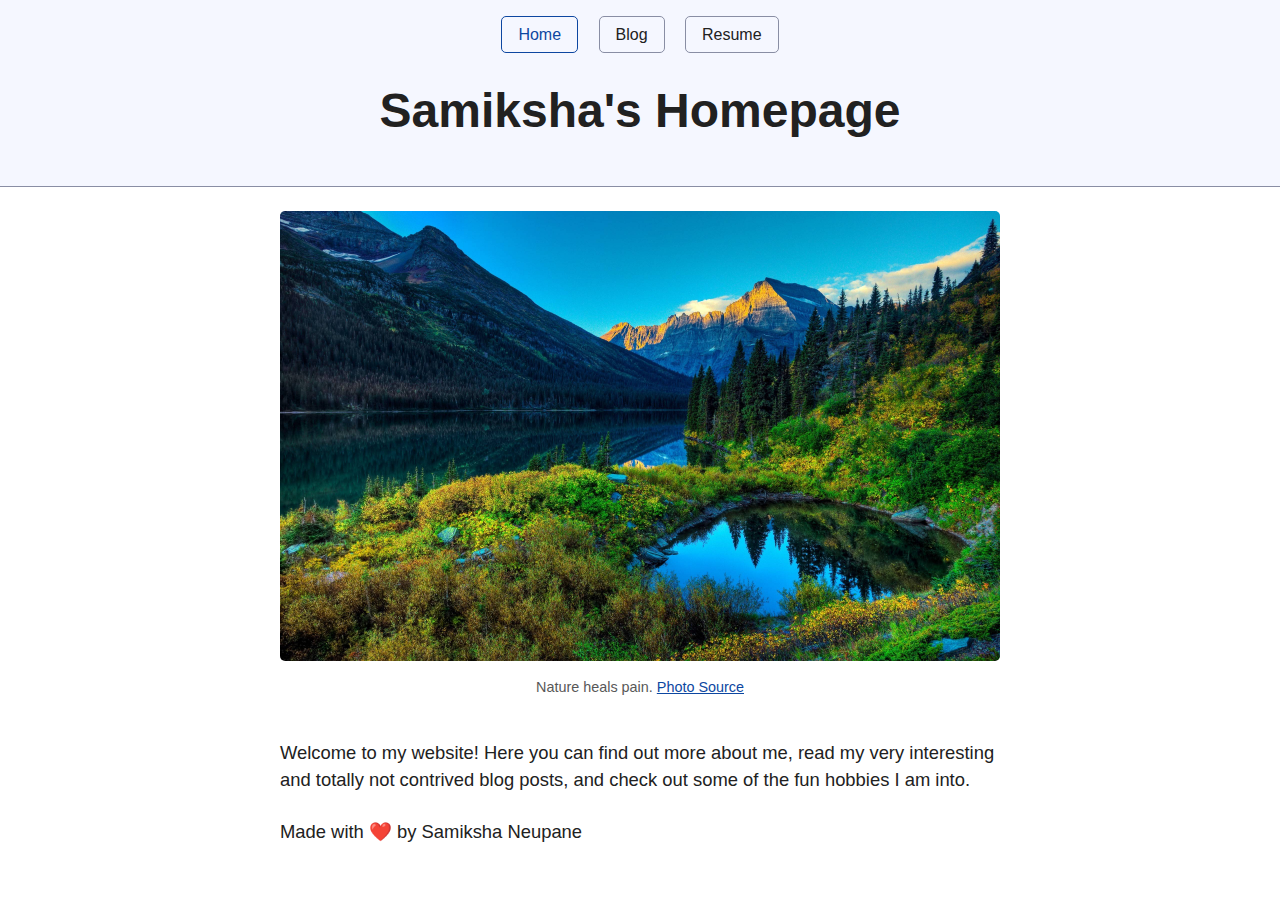
<file: index.html>
<!DOCTYPE html>
<html>
  <head>
    <title>Samiksha's Homepage</title>
    <meta charset="utf-8" />

    <link rel="stylesheet" href="css folder/simple.css" />
  </head>

  <style>
    body {
      font-family: 'Gill Sans', sans-serif;
    }
  </style>

  <body>
    <header>
      <nav>
        <a href="index.html" aria-current="page">Home</a>
        <a href="Blog/index.html">Blog</a>
        <a href="resume.html">Resume</a>
      </nav>
      <h1>Samiksha's Homepage</h1>
    </header>

    <main>
      <figure>
        <img
          src="images folder/R.jpg"
          alt="Photograph of Nature with greenery"
        />
        <figcaption>
          Nature heals pain.
          <a href="https://cdn.sharechat.com/2dab298_1598950596470.jpeg"
            >Photo Source</a
          >
        </figcaption>
      </figure>

      <p>
        Welcome to my website! Here you can find out more about me, read my very
        interesting and totally not contrived blog posts, and check out some of
        the fun hobbies I am into.
      </p>

      

    <footer>
      <p>Made with ❤️ by Samiksha Neupane</p>
    </footer>
  </body>

  <html></html>
</html>
</file>
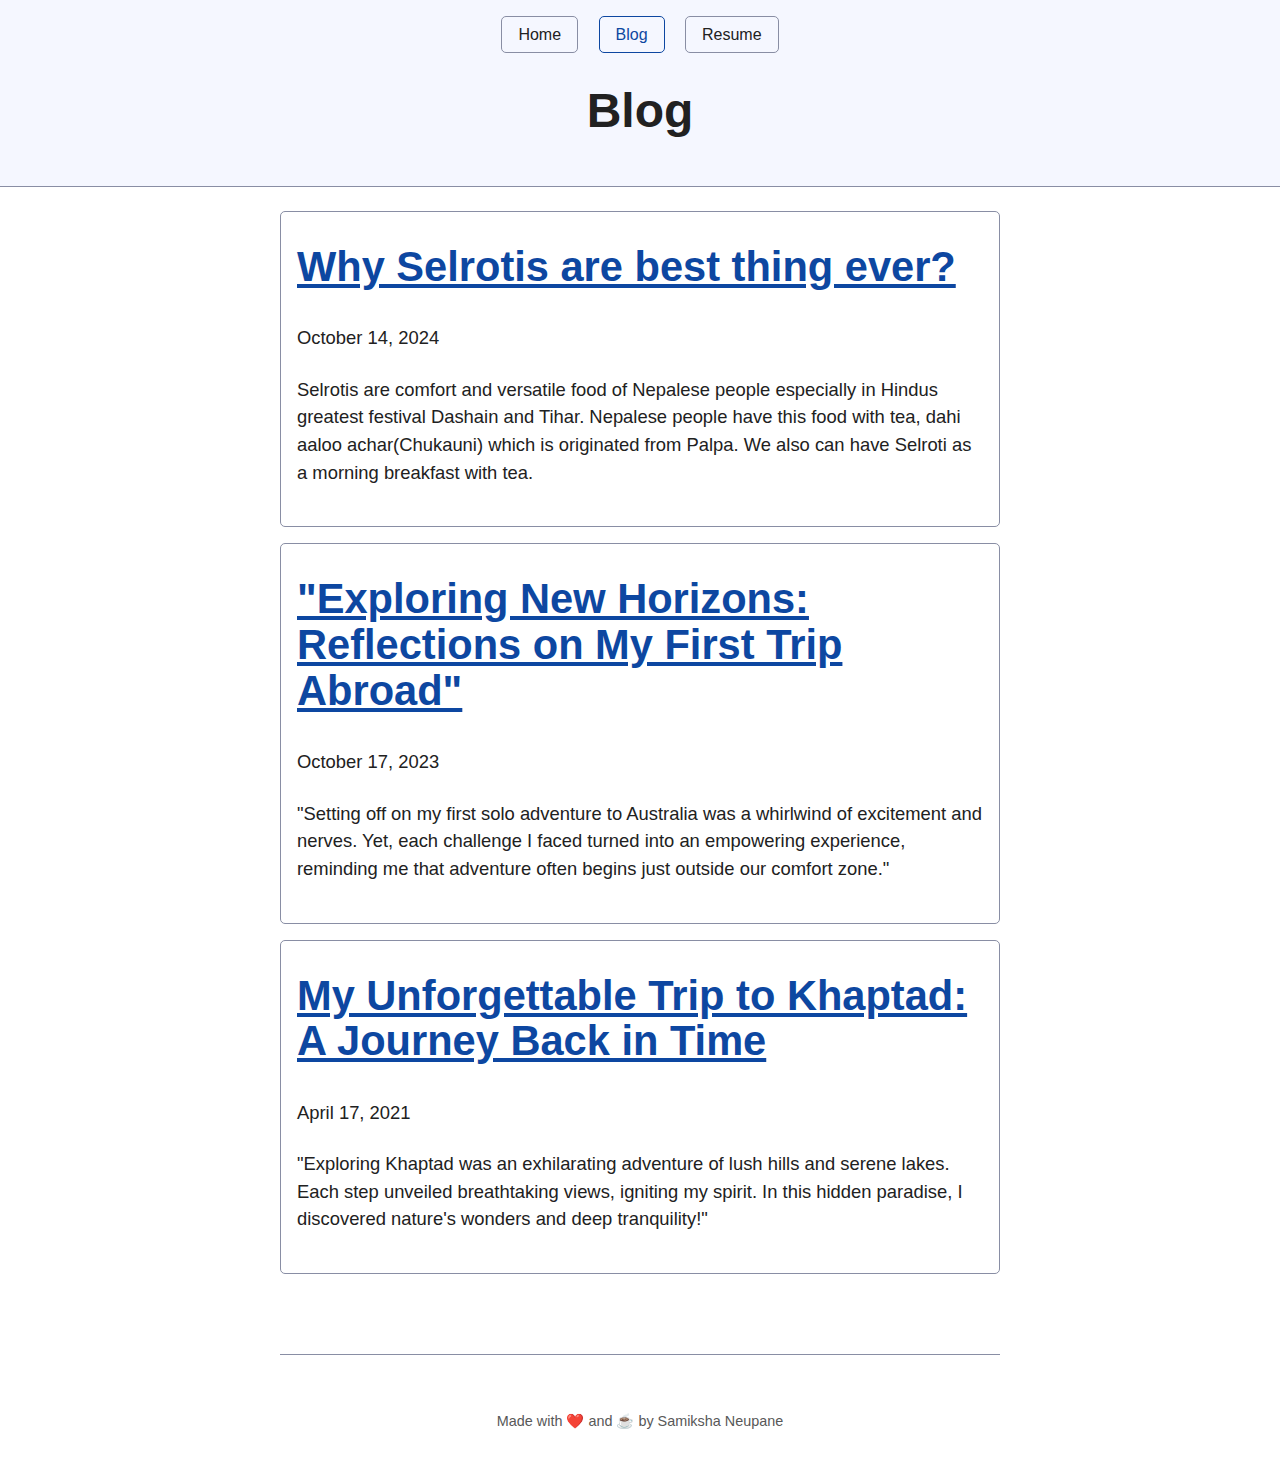
<file: Blog/index.html>
<!DOCTYPE html>
<html>
  <head>
    <title>Blog-Samiksha's Homepage</title>
    <link rel="stylesheet" href="../css folder/simple.css" />
  </head>
  <body>
    <header>
      <nav>
        <a href="../index.html">Home</a>
        <a href="index.html" aria-current="page">Blog</a>
        <a href="../resume.html">Resume</a>
      </nav>
      <h1>Blog</h1>
    </header>

    <main>
      <article>
        <h2>
          <a href="2024-10-14- Selrotis.html">
            Why Selrotis are best thing ever?
          </a>
        </h2>
        <p><time datetime="2024-10-14">October 14, 2024 </time></p>
        <p>
          Selrotis are comfort and versatile food of Nepalese people especially
          in Hindus greatest festival Dashain and Tihar. Nepalese people have
          this food with tea, dahi aaloo achar(Chukauni) which is originated
          from Palpa. We also can have Selroti as a morning breakfast with tea.
        </p>
      </article>

      <article>
        <h2>
          <a href="2023-10-17-Trip.html">
            "Exploring New Horizons: Reflections on My First Trip Abroad"
          </a>
        </h2>
        <p><time datetime="2023-10-17">October 17, 2023 </time></p>
        <p>
          "Setting off on my first solo adventure to Australia was a whirlwind
          of excitement and nerves. Yet, each challenge I faced turned into an
          empowering experience, reminding me that adventure often begins just
          outside our comfort zone."
        </p>
      </article>

      <article>
        <h2>
          <a href="2021-04-17- Khaptad.html">
            My Unforgettable Trip to Khaptad: A Journey Back in Time
          </a>
        </h2>
        <p><time datetime="2021-04-17">April 17, 2021</time></p>
        <p>
          "Exploring Khaptad was an exhilarating adventure of lush hills and
          serene lakes. Each step unveiled breathtaking views, igniting my
          spirit. In this hidden paradise, I discovered nature's wonders and
          deep tranquility!"
        </p>
      </article>
    </main>

    <footer>
      <p>Made with ❤️ and ☕ by Samiksha Neupane</p>
    </footer>
  </body>
</html>
</file>
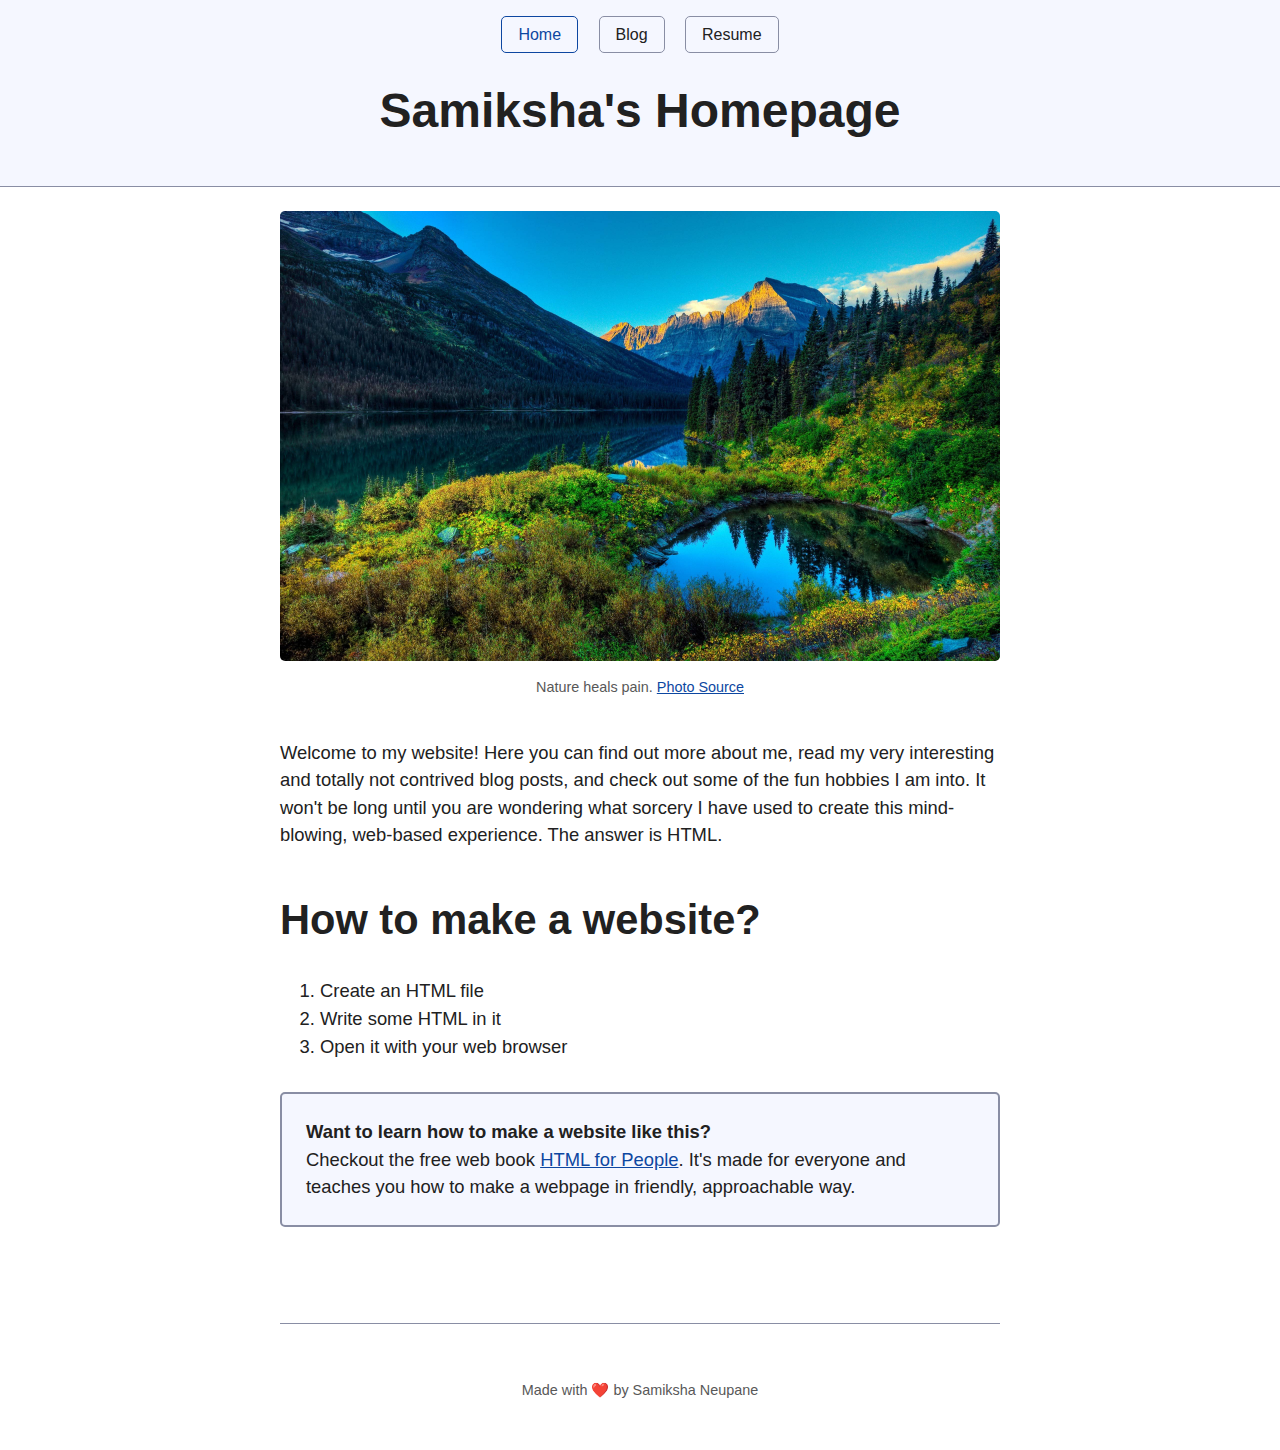
<file: my-site/index.html>
<!DOCTYPE html>
<html>
  <head>
    <title>Samiksha's Homepage</title>
    <meta charset="utf-8" />

    <link rel="stylesheet" href="css folder/simple.css" />
  </head>

  <style>
    body {
      font-family: 'Gill Sans', sans-serif;
    }
  </style>

  <body>
    <header>
      <nav>
        <a href="index.html" aria-current="page">Home</a>
        <a href="Blog/index.html">Blog</a>
        <a href="resume.html">Resume</a>
      </nav>
      <h1>Samiksha's Homepage</h1>
    </header>

    <main>
      <figure>
        <img
          src="images folder/R.jpg"
          alt="Photograph of Nature with greenery"
        />
        <figcaption>
          Nature heals pain.
          <a href="https://cdn.sharechat.com/2dab298_1598950596470.jpeg"
            >Photo Source</a
          >
        </figcaption>
      </figure>

      <p>
        Welcome to my website! Here you can find out more about me, read my very
        interesting and totally not contrived blog posts, and check out some of
        the fun hobbies I am into. It won't be long until you are wondering what
        sorcery I have used to create this mind-blowing, web-based experience.
        The answer is HTML.
      </p>

      <h2>How to make a website?</h2>
      <ol>
        <li>Create an HTML file</li>
        <li>Write some HTML in it</li>
        <li>Open it with your web browser</li>
      </ol>

      <p class="notice">
        <strong>Want to learn how to make a website like this? </strong><br />
        Checkout the free web book
        <a href="https:htmlforpeople.com/">HTML for People</a>. It's made for
        everyone and teaches you how to make a webpage in friendly, approachable
        way.
      </p>
    </main>

    <footer>
      <p>Made with ❤️ by Samiksha Neupane</p>
    </footer>
  </body>

  <html></html>
</html>
</file>
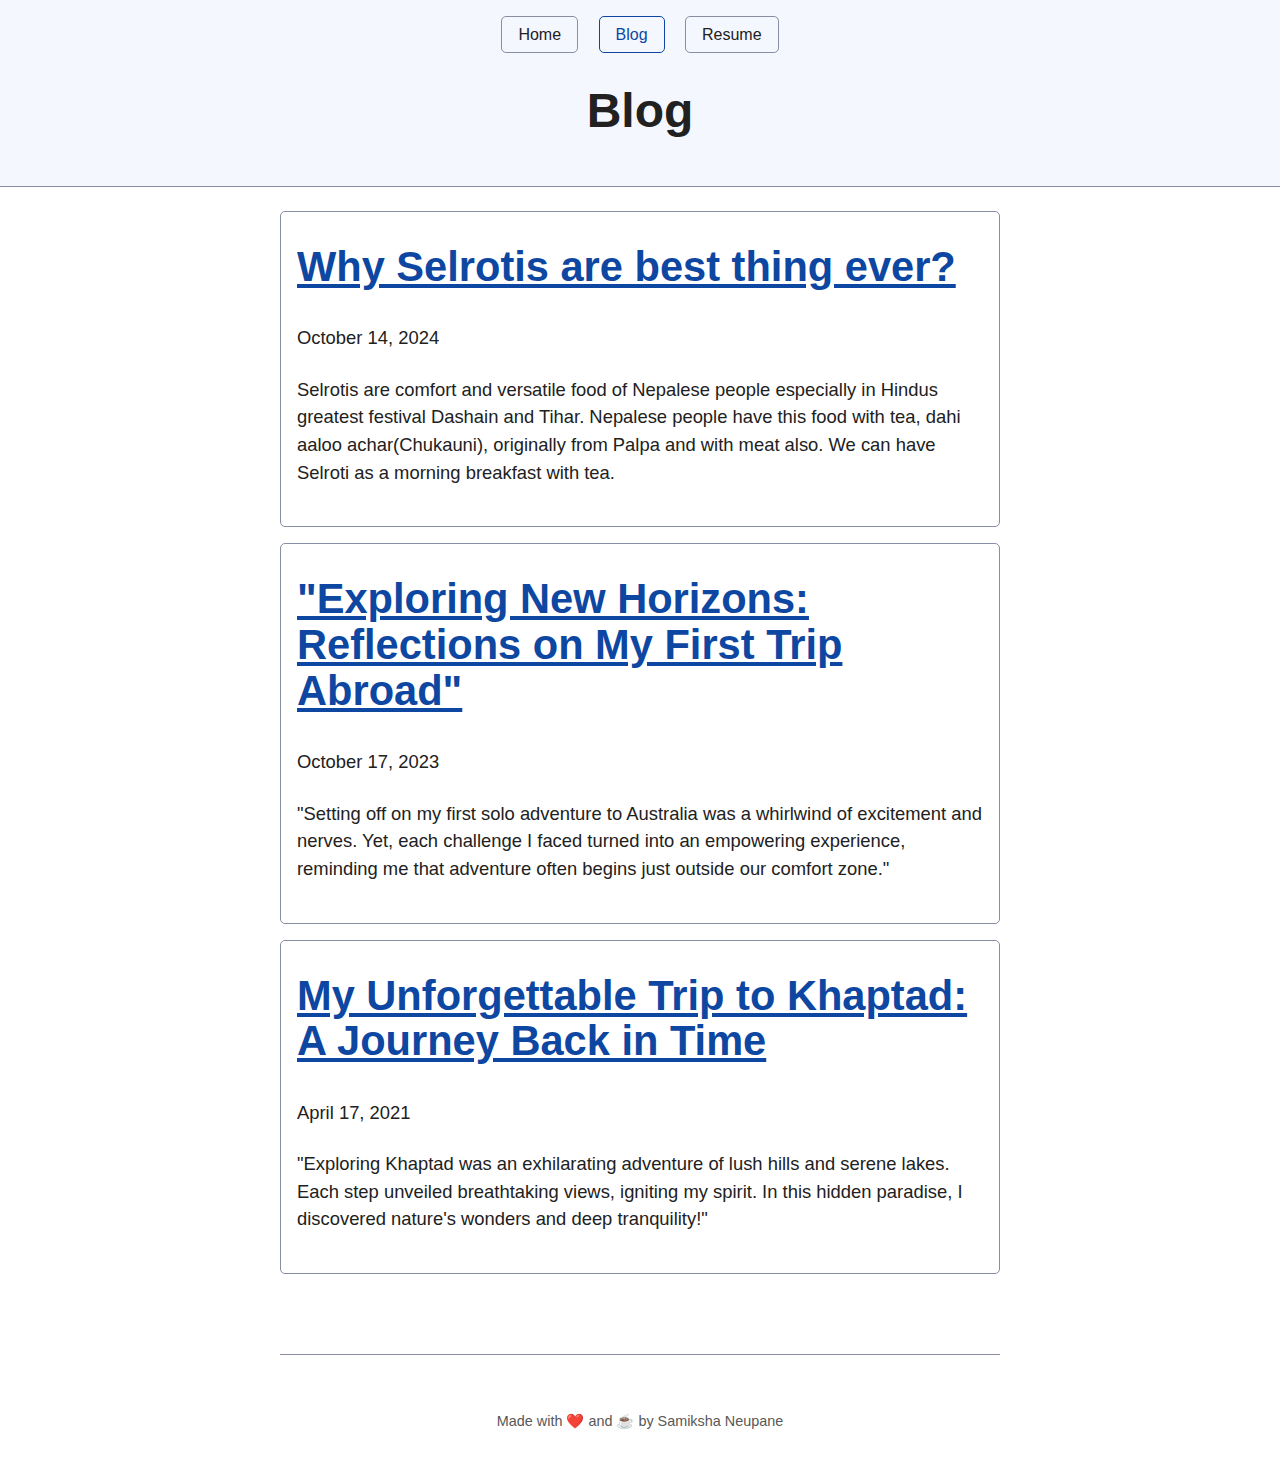
<file: my-site/Blog/index.html>
<!DOCTYPE html>
<html>
  <head>
    <title>Blog-Samiksha's Homepage</title>
    <link rel="stylesheet" href="../css folder/simple.css" />
  </head>
  <body>
    <header>
      <nav>
        <a href="../index.html">Home</a>
        <a href="index.html" aria-current="page">Blog</a>
        <a href="../resume.html">Resume</a>
      </nav>
      <h1>Blog</h1>
    </header>

    <main>
      <article>
        <h2>
          <a href="2024-10-14- Selrotis.html">
            Why Selrotis are best thing ever?
          </a>
        </h2>
        <p><time datetime="2024-10-14">October 14, 2024 </time></p>
        <p>
          Selrotis are comfort and versatile food of Nepalese people especially
          in Hindus greatest festival Dashain and Tihar. Nepalese people have
          this food with tea, dahi aaloo achar(Chukauni), originally from Palpa
          and with meat also. We can have Selroti as a morning breakfast with
          tea.
        </p>
      </article>

      <article>
        <h2>
          <a href="2023-10-17-Trip.html">
            "Exploring New Horizons: Reflections on My First Trip Abroad"
          </a>
        </h2>
        <p><time datetime="2023-10-17">October 17, 2023 </time></p>
        <p>
          "Setting off on my first solo adventure to Australia was a whirlwind
          of excitement and nerves. Yet, each challenge I faced turned into an
          empowering experience, reminding me that adventure often begins just
          outside our comfort zone."
        </p>
      </article>

      <article>
        <h2>
          <a href="2021-04-17- Khaptad.html">
            My Unforgettable Trip to Khaptad: A Journey Back in Time
          </a>
        </h2>
        <p><time datetime="2021-04-17">April 17, 2021</time></p>
        <p>
          "Exploring Khaptad was an exhilarating adventure of lush hills and
          serene lakes. Each step unveiled breathtaking views, igniting my
          spirit. In this hidden paradise, I discovered nature's wonders and
          deep tranquility!"
        </p>
      </article>
    </main>

    <footer>
      <p>Made with ❤️ and ☕ by Samiksha Neupane</p>
    </footer>
  </body>
</html>
</file>
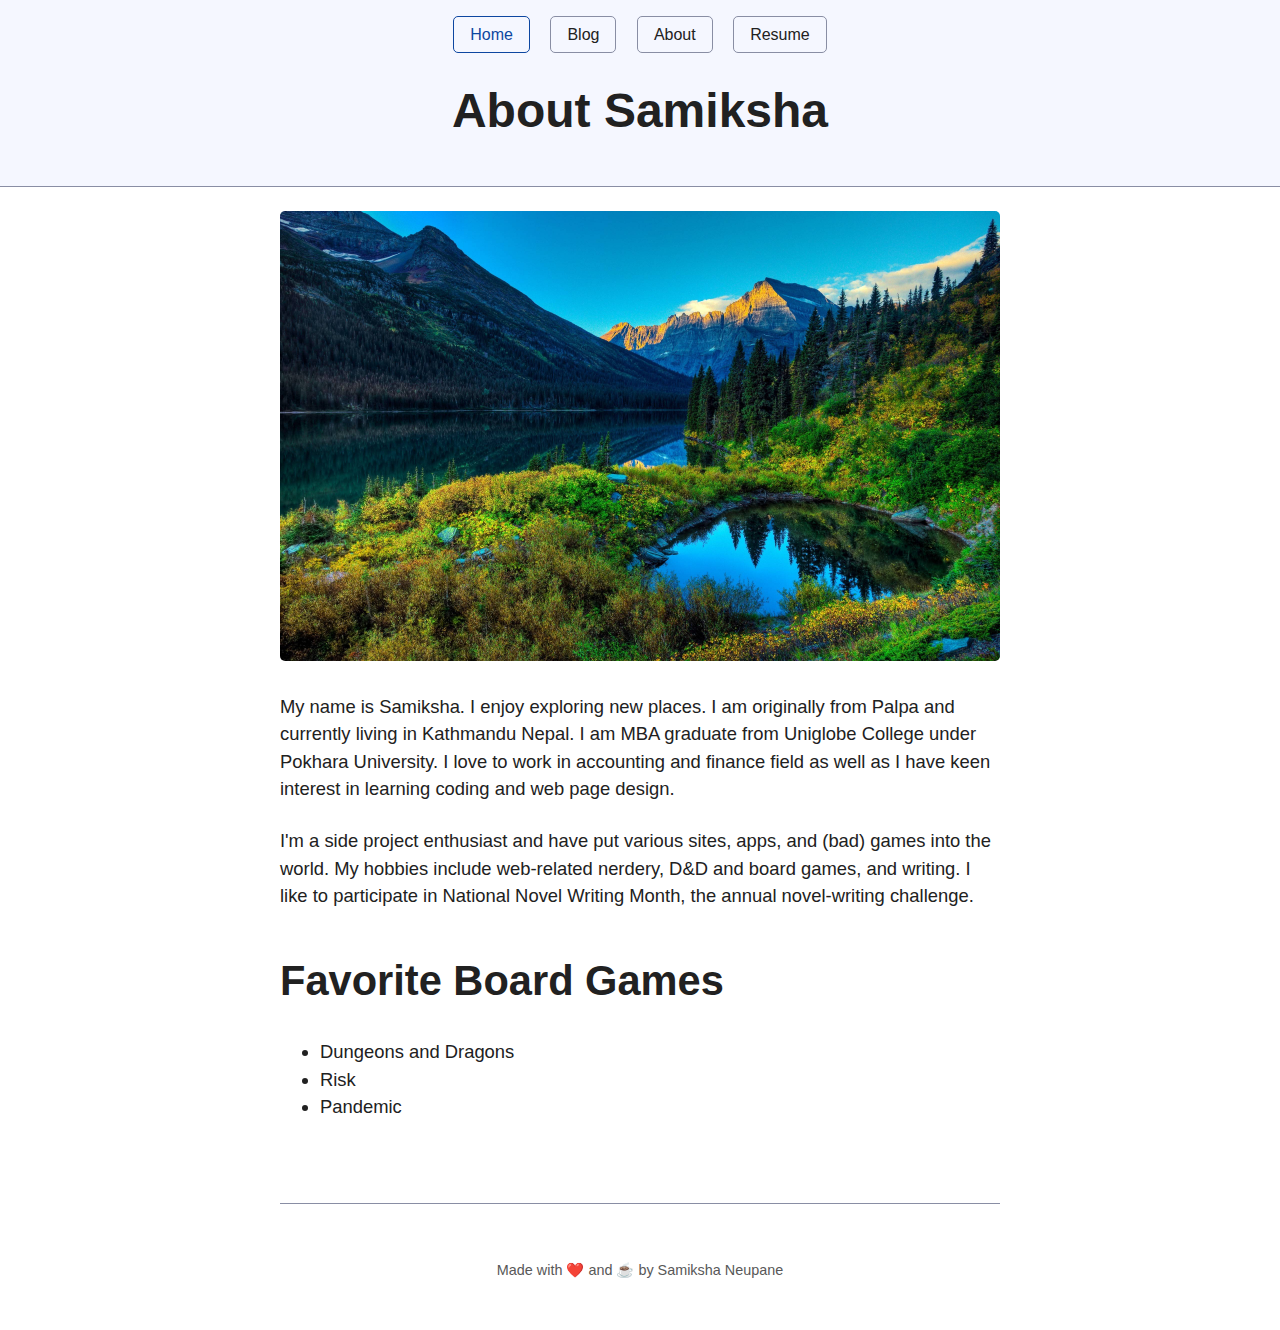
<file: about.html>
<!doctype html>
<html>

  <head>
  
     <title>Samiksha's Homepage</title>
     <meta charset="utf-8">

     <link rel="stylesheet" href="css folder/simple.css">
  </head>

  <style>
   body {
      font-family: 'Gill Sans', sans-serif;
   }
  </style>
      
  <body>
    <header>
        <nav>
            <a href="index.html" aria-current="page">Home</a>
            <a href="Blog/index.html">Blog</a>
            <a href="about.html">About</a>
            <a href="resume.html">Resume</a>

        </nav>
        <h1> About Samiksha </h1>
    </header>
    
     <main>
      <img src="images folder/R.jpg" alt= "Photograph of space with greenary and mountains">

      <p> My name is Samiksha. I enjoy exploring new places. I am originally from Palpa and currently living in Kathmandu Nepal. I am MBA graduate from Uniglobe College under Pokhara University. I love to work in accounting and finance field as well as I have keen interest in learning coding and web page design.
      
      <p> I'm a side project enthusiast and have put various sites, apps, and (bad) games into the world. My hobbies include web-related nerdery, D&D and board games, and writing. I like to participate in National Novel Writing Month, the annual novel-writing challenge.</p>
       
      <h2> Favorite Board Games </h2>
      <!-- Todo: after playing some new games, see if any deserve to make this list.-->
      <ul>
      <li> Dungeons and Dragons </li>
      <li> Risk </li>
      <li> Pandemic </li>
      </ul>
  
     </main>

     <footer>
      <p> Made with ❤️ and  ☕ by Samiksha Neupane </p>
     </footer>
    
  </body>

<html>
</file>
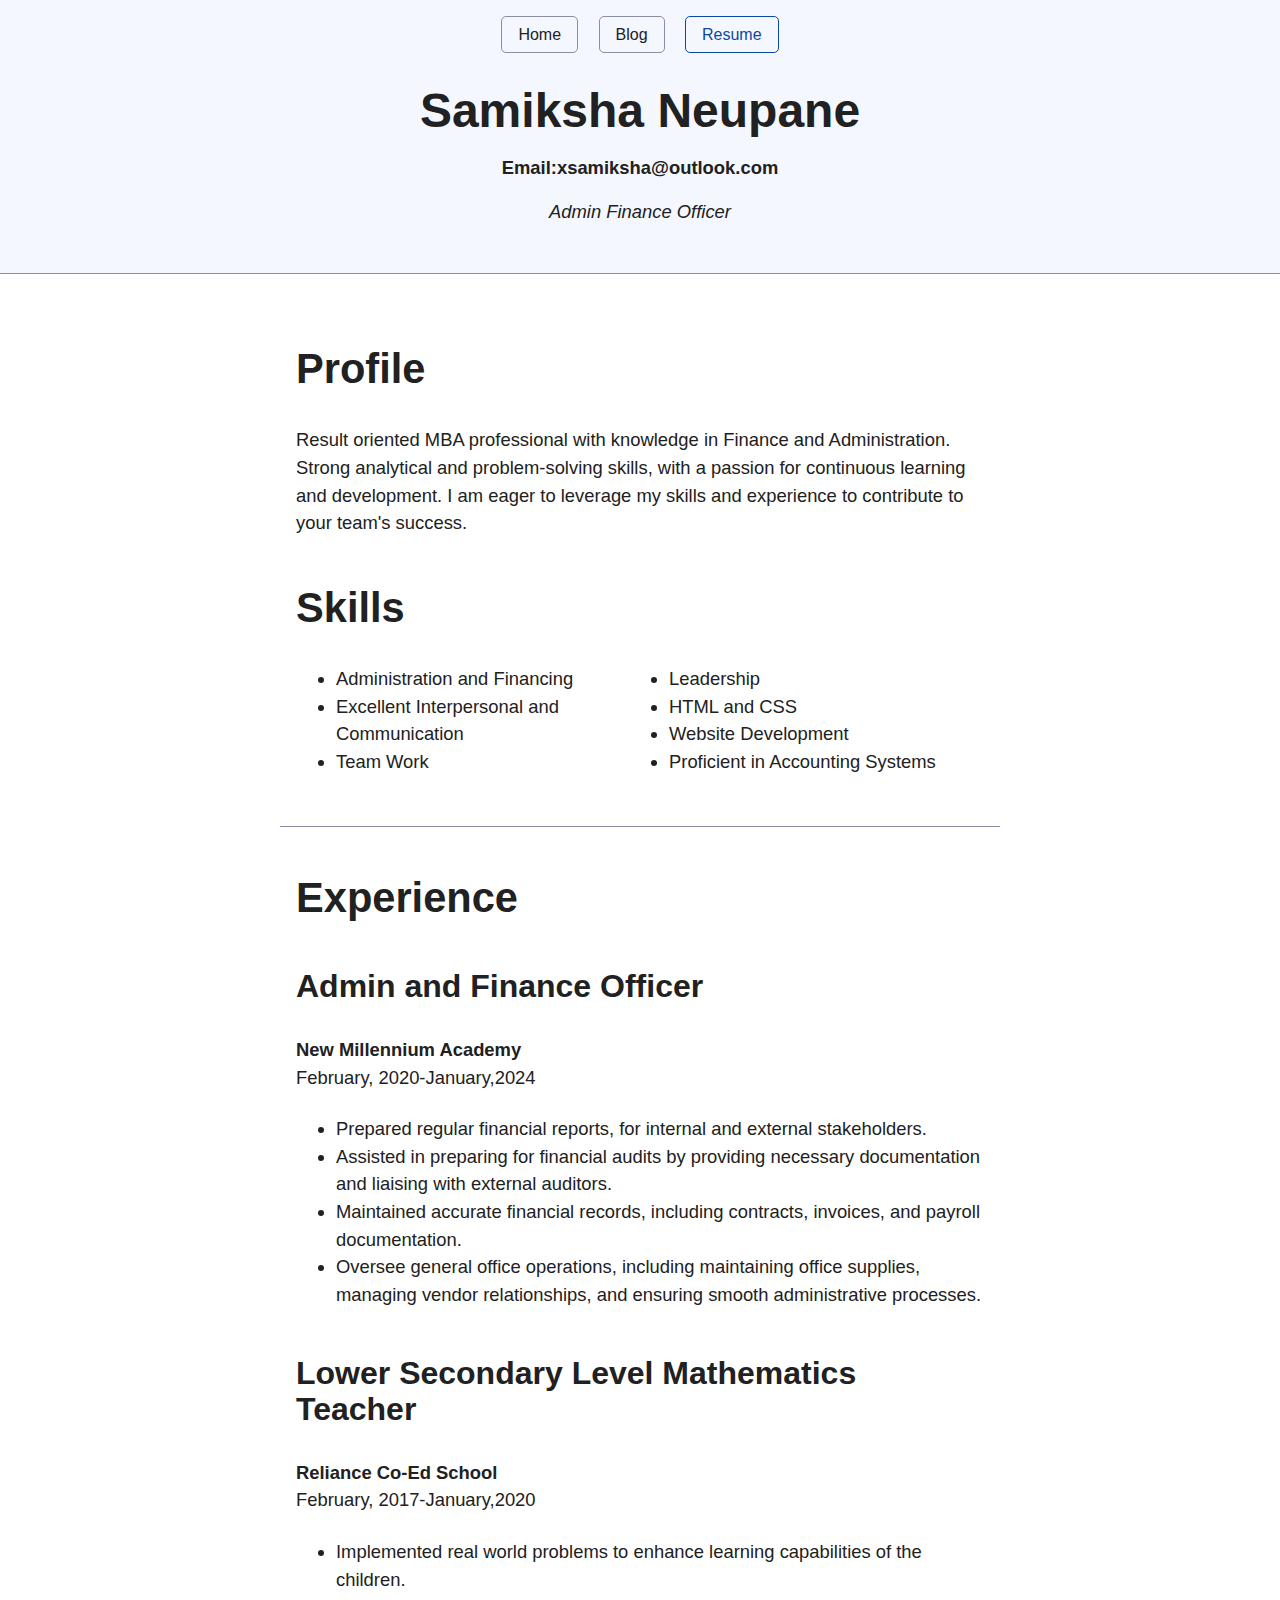
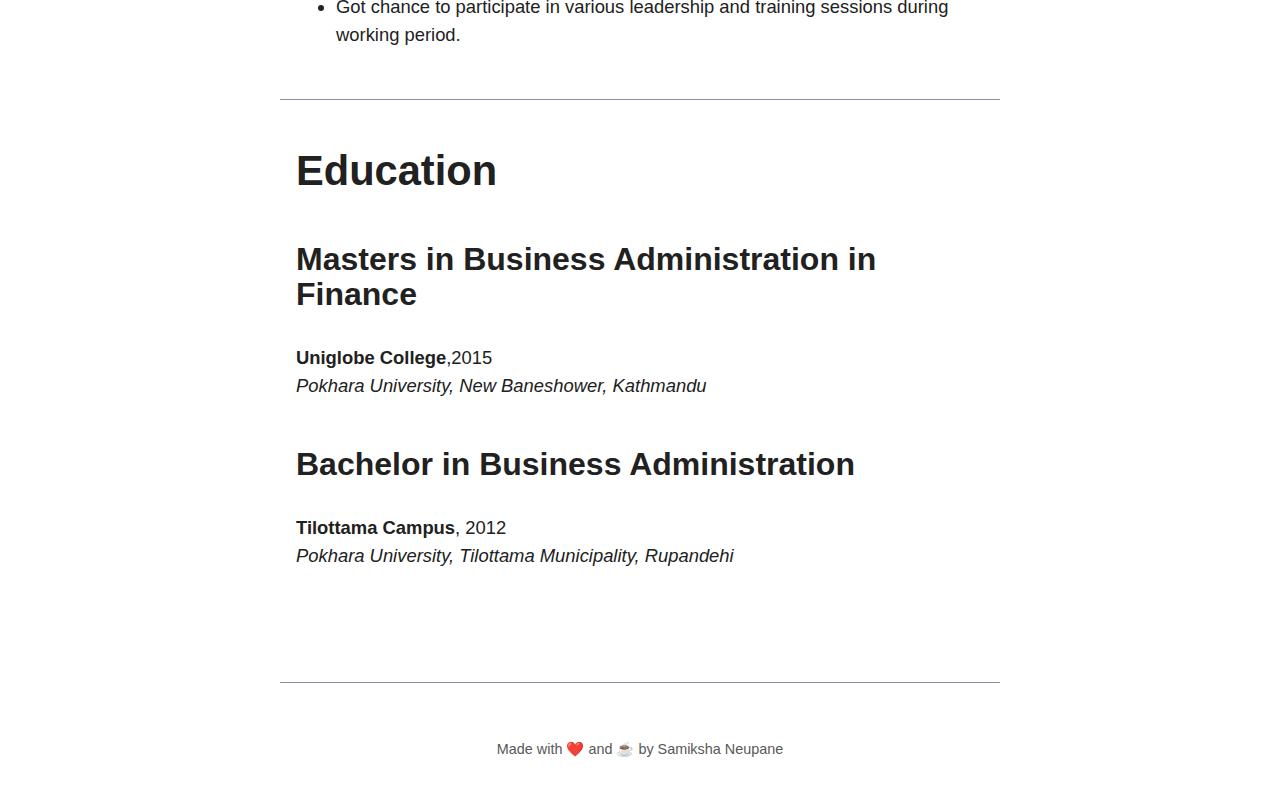
<file: resume.html>
<!doctype html>
<html>
  <head>
     <title>Samiksha's Homepage</title>
     <meta charset="utf-8">

     <link rel="stylesheet" href="css folder/simple.css">
  </head>
  <style>
   body {
      font-family: 'Gill Sans', sans-serif;
   }
  </style>
      
  <body>
    <header>
        <nav>
            <a href="index.html">Home</a>
            <a href="Blog/index.html">Blog</a>
            <a href="resume.html" aria-current="page">Resume</a>

        </nav>
        <h1> Samiksha Neupane</h1>
        <p><strong>Email:xsamiksha@outlook.com</strong></p>
        <p><em>Admin Finance Officer</em></p>
    </header>
    
     <main>
        <section>
            <h2>Profile</h2>
            <p>Result oriented MBA professional with knowledge in Finance and Administration. Strong analytical and problem-solving skills, with a passion for continuous learning and development. I am eager to leverage my skills and experience to contribute to your team's success.</p>
            
            <h2>Skills</h2>
            <ul style="columns: 2">
                <li>Administration and Financing </li>
                <li>Excellent Interpersonal and Communication</li>
                <li>Team Work</li>
                <li>Leadership</li>
                <li>HTML and CSS</li>
                <li>Website Development</li>
                <li>Proficient in Accounting Systems</li> 
            </ul>
        </section>

        <section>
            <h2>Experience</h2>
            <h3>Admin and Finance Officer</h3>
            <p><Strong>New Millennium Academy</Strong><br>
                <time datetime="2020-02">February, 2020</time>&dash;<time datetime="2024-01">January,2024</time>
            </p>
             <ul>
                <li>Prepared regular financial reports, for internal and external stakeholders.</li>
                <li>Assisted in preparing for financial audits by providing necessary documentation and liaising with external auditors.</li>
                <li>Maintained accurate financial records, including contracts, invoices, and payroll documentation.</li>
                <li>Oversee general office operations, including maintaining office supplies, managing vendor relationships, and ensuring smooth administrative processes.</li>
             </ul>   
                
             <h3>Lower Secondary Level Mathematics Teacher</h3>
            <p><Strong>Reliance Co-Ed School</Strong><br>
                <time datetime="2017-02">February, 2017</time>&dash;<time datetime="2020-01">January,2020</time>
            </p>
             <ul>
                <li>Implemented real world problems to enhance learning capabilities of the children.</li>
                <li>Got chance to participate in various leadership and training sessions during working period.</li>
             </ul>   
        </section>
        <section>
            <h2>Education</h2>
            <h3>Masters in Business Administration in Finance</h3>
            <p>
                <p><strong>Uniglobe College</strong>,<time>2015</time><br>
                    <em>Pokhara University, New Baneshower, Kathmandu</em></p>
            </p>
             <h3>Bachelor in Business Administration</h3>
             <p>
                <p><strong>Tilottama Campus</strong>, <time>2012</time><br>
                    <em>Pokhara University, Tilottama Municipality, Rupandehi</em>
                </p>
             </p>
        </section>
     </main>

     <footer>
      <p> Made with ❤️ and  ☕ by Samiksha Neupane </p>
     </footer>
    
  </body>

<html>
</file>
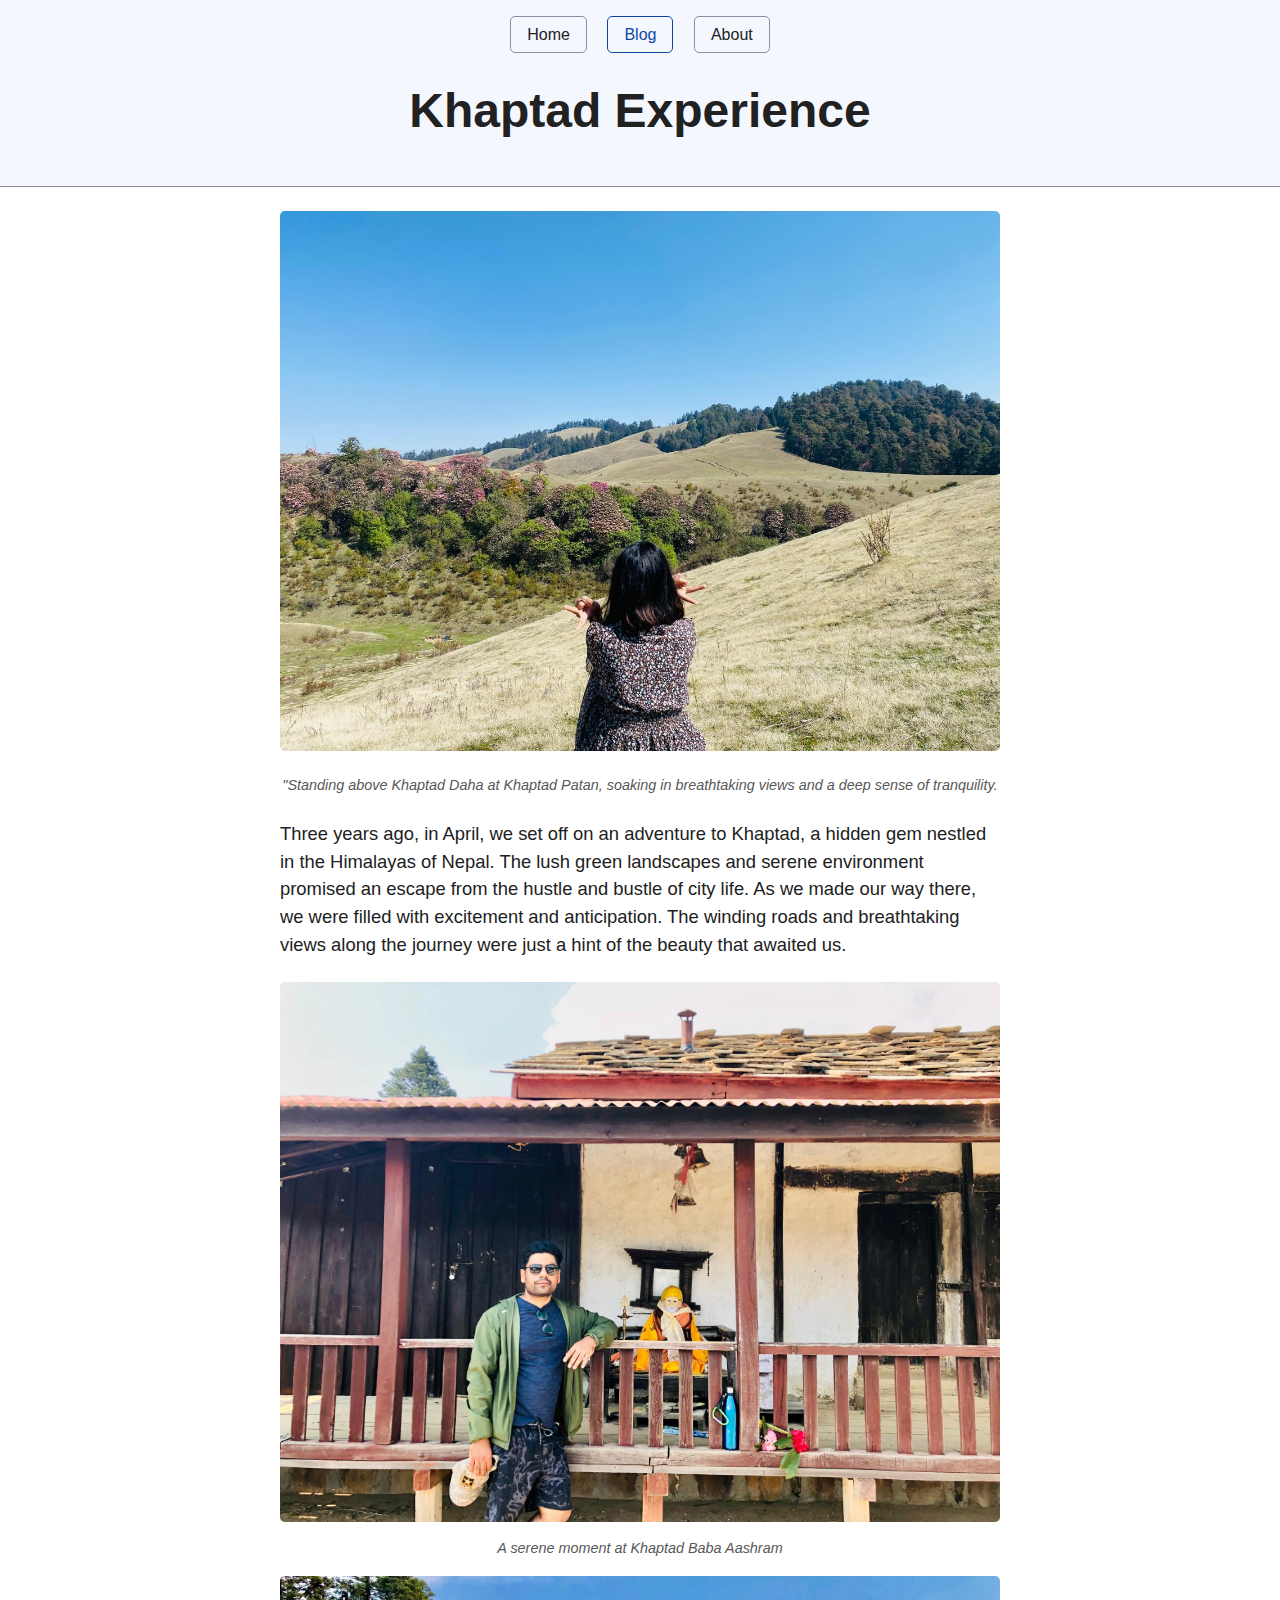
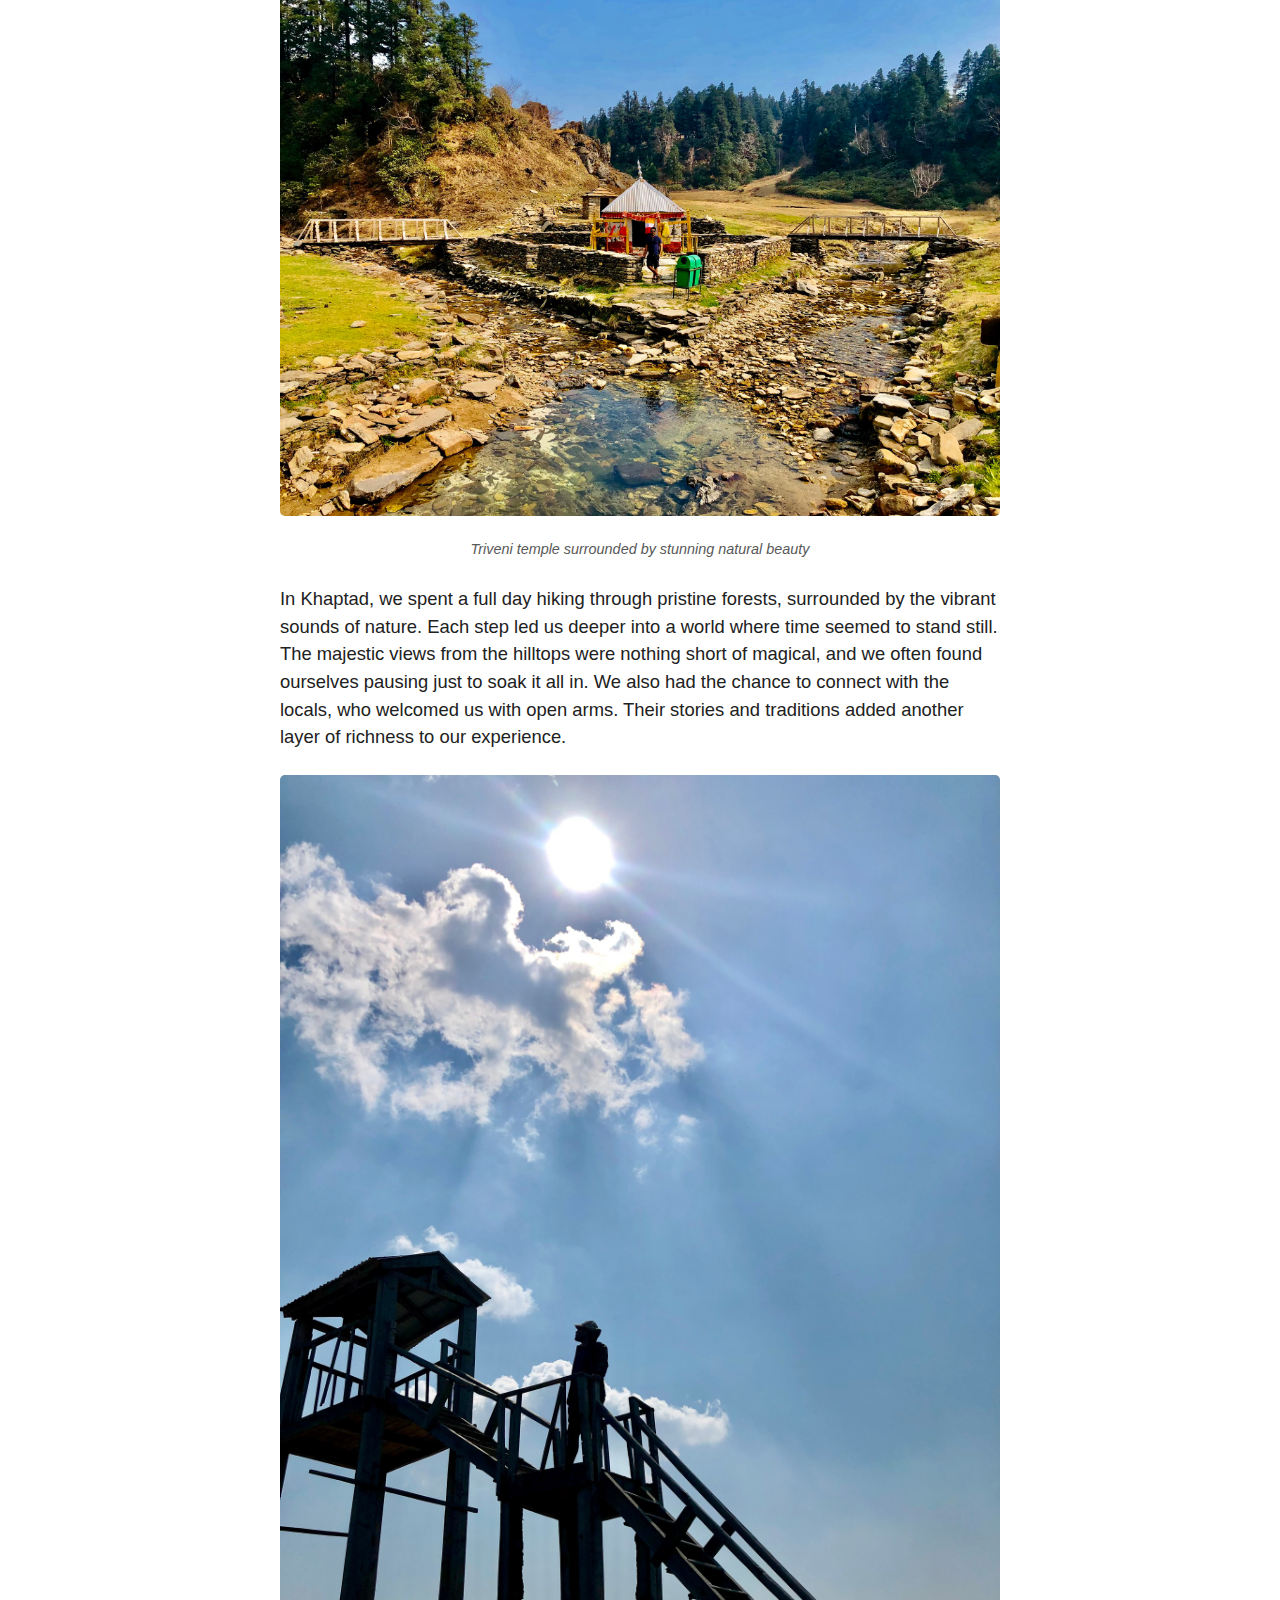
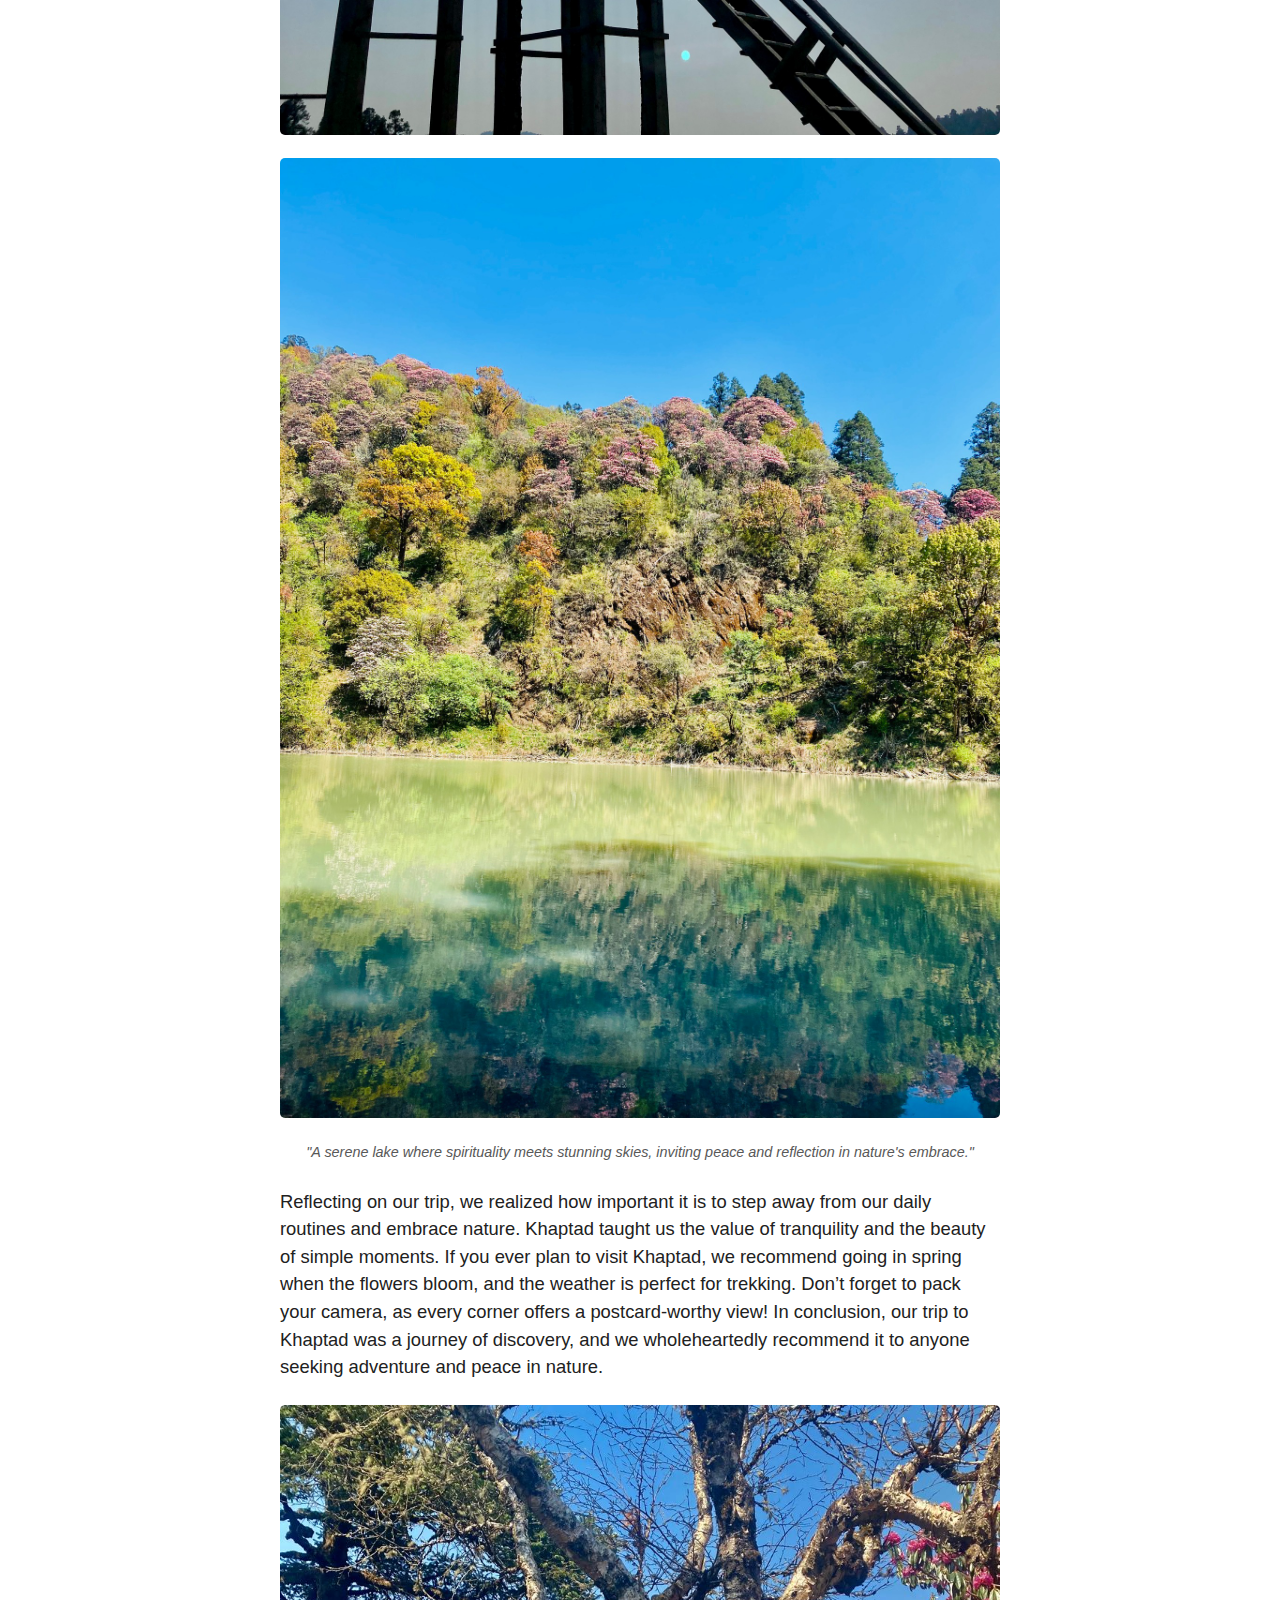
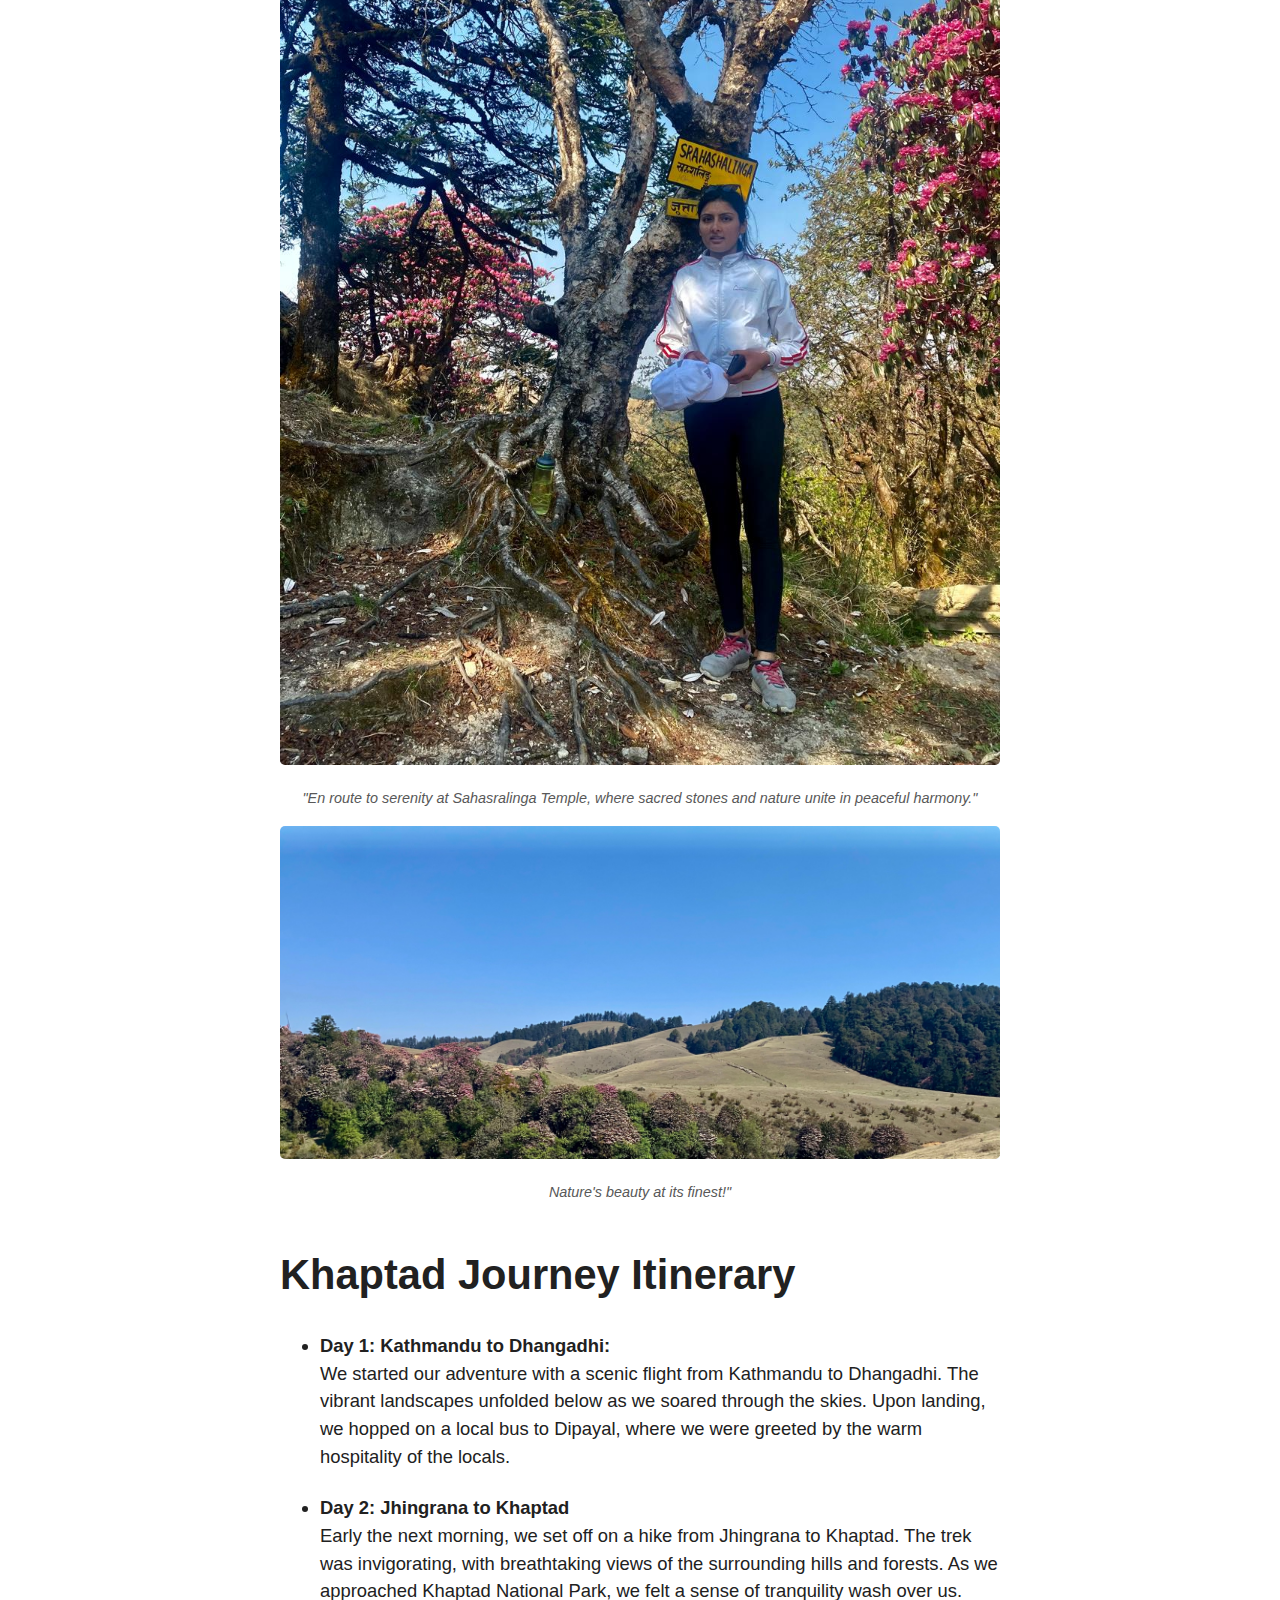
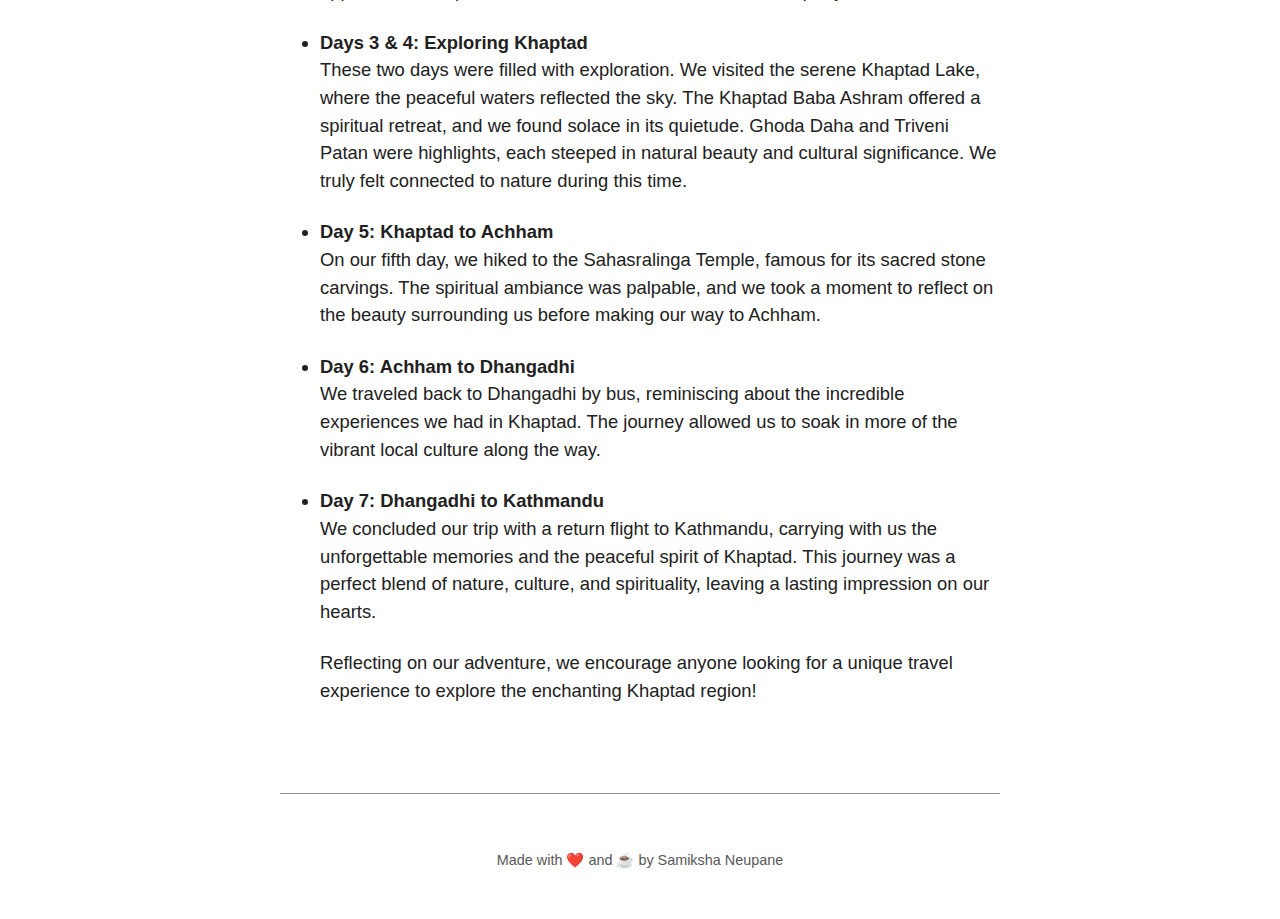
<file: Blog/2021-04-17- Khaptad.html>
<!doctype html>
<html>

  <head>
     <title>
      My Unforgettable Trip to Khaptad: A Journey Back in Time
     </title>
     <link rel="stylesheet" href="../css folder/simple.css">
  </head>
  <body>

    <header>
      <nav>
         <a href="../index.html">Home</a>
         <a href="index.html" aria-current="true">Blog</a>
         <a href="../about.html">About</a>
      </nav>
      <h1>Khaptad Experience</h1>
    </header>

    <main>
      <img src="../images folder/WhatsApp Image 2024-10-15 at 12.26.08.jpeg" alt= "Photograph of space with greenary and mountains">
      <figcaption>
      <em>"Standing above Khaptad Daha at Khaptad Patan, soaking in breathtaking views and a deep sense of tranquility.</em>
      </figcaption>

      <p>
        Three years ago, in April, we set off on an adventure to Khaptad, a hidden gem nestled in the Himalayas of Nepal. The lush green landscapes and serene environment promised an escape from the hustle and bustle of city life. As we made our way there, we were filled with excitement and anticipation. The winding roads and breathtaking views along the journey were just a hint of the beauty that awaited us.
    </p>
    <figure>
    <img src="../images folder/Khaptad-2.jpg" alt= "Photograph of space with greenary and mountains">
    <figcaption>
      <em>A serene moment at Khaptad Baba Aashram</em>
    </figcaption>
    </figure>
    <img src="../images folder/Khaptad.jpg" alt= "Photograph of space with greenary and mountains">
    <figcaption>
      <em>Triveni temple surrounded by stunning natural beauty</em>
      </figcaption>
    <p>
        In Khaptad, we spent a full day hiking through pristine forests, surrounded by the vibrant sounds of nature. Each step led us deeper into a world where time seemed to stand still. The majestic views from the hilltops were nothing short of magical, and we often found ourselves pausing just to soak it all in. We also had the chance to connect with the locals, who welcomed us with open arms. Their stories and traditions added another layer of richness to our experience. 
    </p>
    <img src="../images folder/Khaptad-1.jpg" alt= "Photograph of space with greenary and mountains">
    <figcaption>
      <em></em>
    </figcaption>
    <img src="../images folder/Khaptad-4.jpg" alt= "Photograph of space with greenary and mountains">
    <figcaption>
      <em>"A serene lake where spirituality meets stunning skies, inviting peace and reflection in nature's embrace."</em>
    </figcaption>
    
    <p>
        Reflecting on our trip, we realized how important it is to step away from our daily routines and embrace nature. Khaptad taught us the value of tranquility and the beauty of simple moments. If you ever plan to visit Khaptad, we recommend going in spring when the flowers bloom, and the weather is perfect for trekking. Don’t forget to pack your camera, as every corner offers a postcard-worthy view! In conclusion, our trip to Khaptad was a journey of discovery, and we wholeheartedly recommend it to anyone seeking adventure and peace in nature.  
    </p>
    <img src="../images folder/WhatsApp Image 2024-10-15 at 12.28.04.jpeg" alt= "Photograph of space with greenary and mountains">
    <figcaption>
    <em>"En route to serenity at Sahasralinga Temple, where sacred stones and nature unite in peaceful harmony."</em>
    </figcaption>

    <img src="../images folder/Khaptad-6.jpg" alt= "Photograph of space with greenary and mountains">
    <figcaption>
      <em>Nature's beauty at its finest!"</em>
    </figcaption>
    
    <h2>Khaptad Journey Itinerary</h2>
    <ul>
        <li><strong>Day 1: Kathmandu to Dhangadhi:</strong>
            <br>We started our adventure with a scenic flight from Kathmandu to Dhangadhi. The vibrant landscapes unfolded below as we soared through the skies. Upon landing, we hopped on a local bus to Dipayal, where we were greeted by the warm hospitality of the locals.</p>
        </li>
        <li><strong>Day 2: Jhingrana to Khaptad</strong>
            <br>Early the next morning, we set off on a hike from Jhingrana to Khaptad. The trek was invigorating, with breathtaking views of the surrounding hills and forests. As we approached Khaptad National Park, we felt a sense of tranquility wash over us.</p>
        </li>
        <li><strong>Days 3 & 4: Exploring Khaptad</strong>
            <br>These two days were filled with exploration. We visited the serene Khaptad Lake, where the peaceful waters reflected the sky. The Khaptad Baba Ashram offered a spiritual retreat, and we found solace in its quietude. Ghoda Daha and Triveni Patan were highlights, each steeped in natural beauty and cultural significance. We truly felt connected to nature during this time.</p>
        </li>
        <li><strong>Day 5: Khaptad to Achham</strong>
            <br>On our fifth day, we hiked to the Sahasralinga Temple, famous for its sacred stone carvings. The spiritual ambiance was palpable, and we took a moment to reflect on the beauty surrounding us before making our way to Achham.</p>
            
        </li>
        <li><strong>Day 6: Achham to Dhangadhi</strong>
            <br>We traveled back to Dhangadhi by bus, reminiscing about the incredible experiences we had in Khaptad. The journey allowed us to soak in more of the vibrant local culture along the way.</p>
        </li>
        <li><strong>Day 7: Dhangadhi to Kathmandu</strong>
            <br>We concluded our trip with a return flight to Kathmandu, carrying with us the unforgettable memories and the peaceful spirit of Khaptad. This journey was a perfect blend of nature, culture, and spirituality, leaving a lasting impression on our hearts.
            </br>
        </li>
        <p>Reflecting on our adventure, we encourage anyone looking for a unique travel experience to explore the enchanting Khaptad region!</p>
    </ul>
    
    </main>

    <footer>
        <p> Made with ❤️ and  ☕ by Samiksha Neupane </p>
    </footer>

   </body>
   </html>
</file>
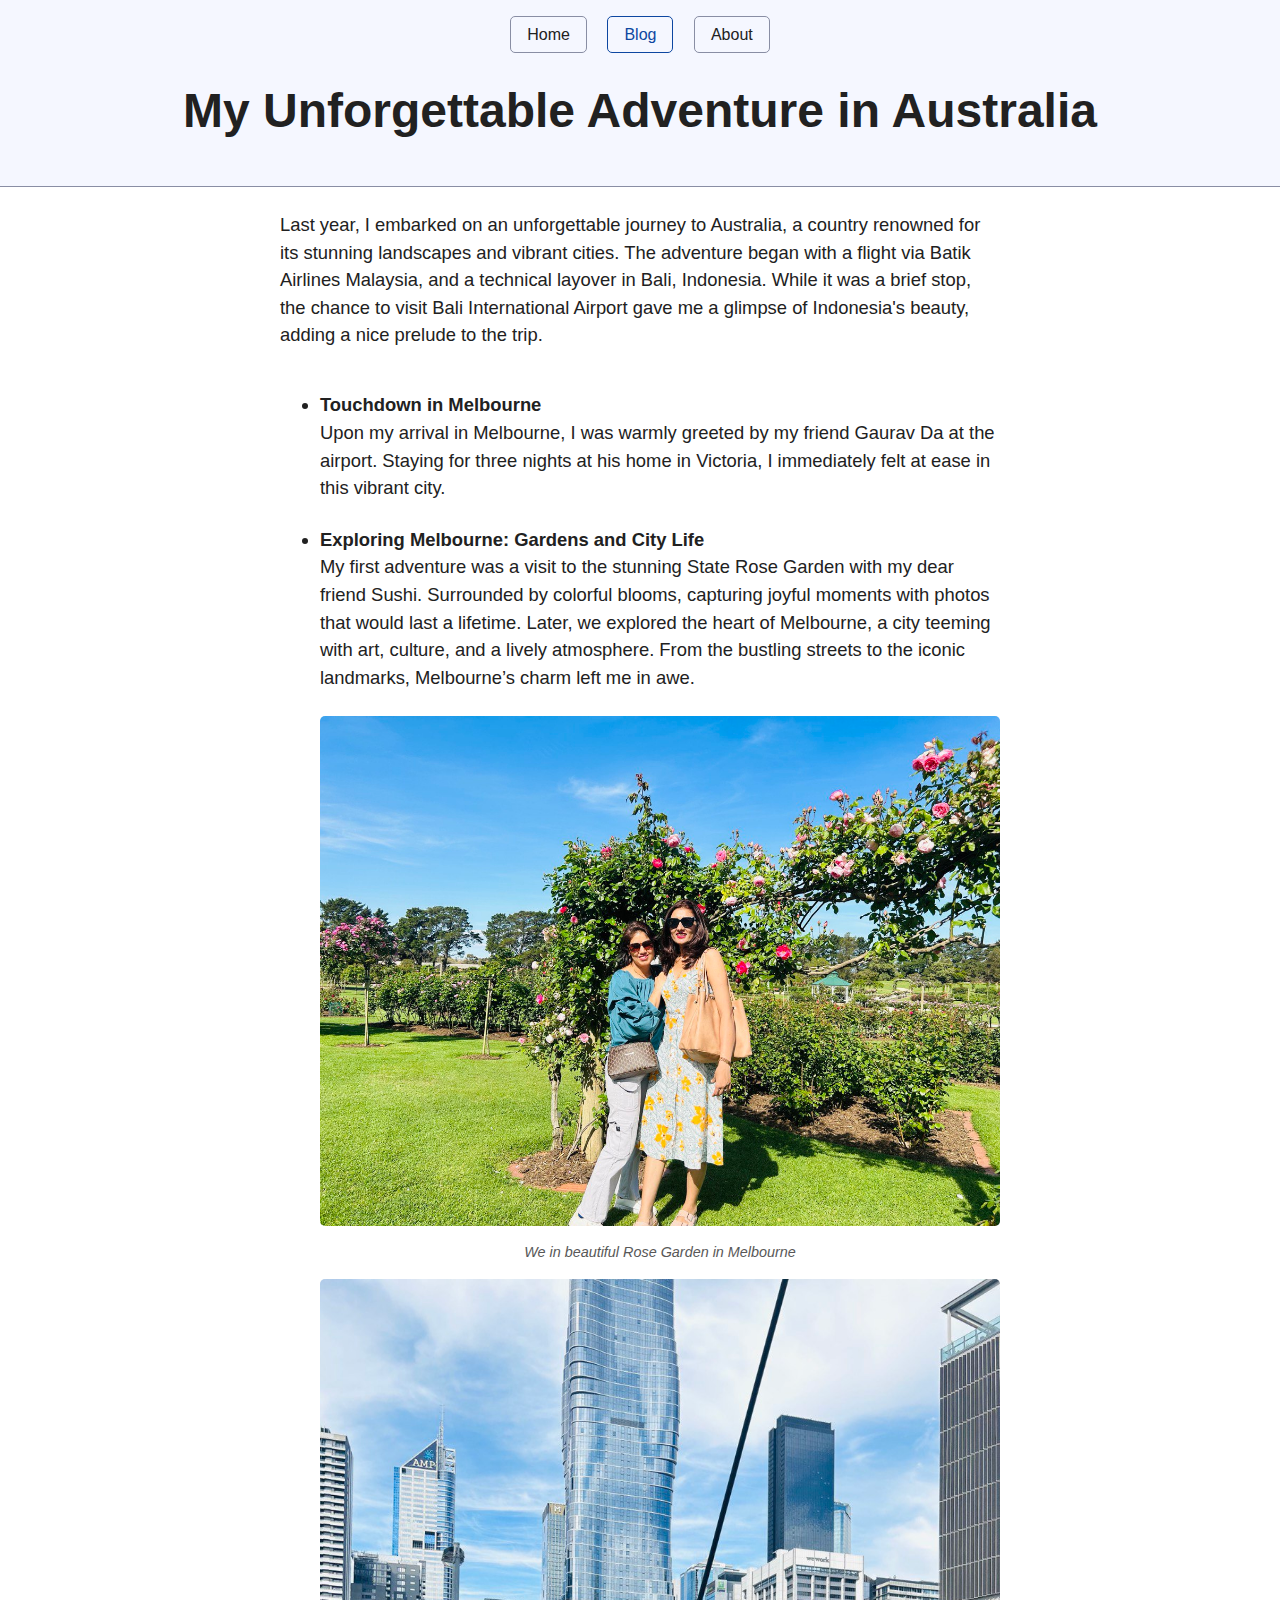
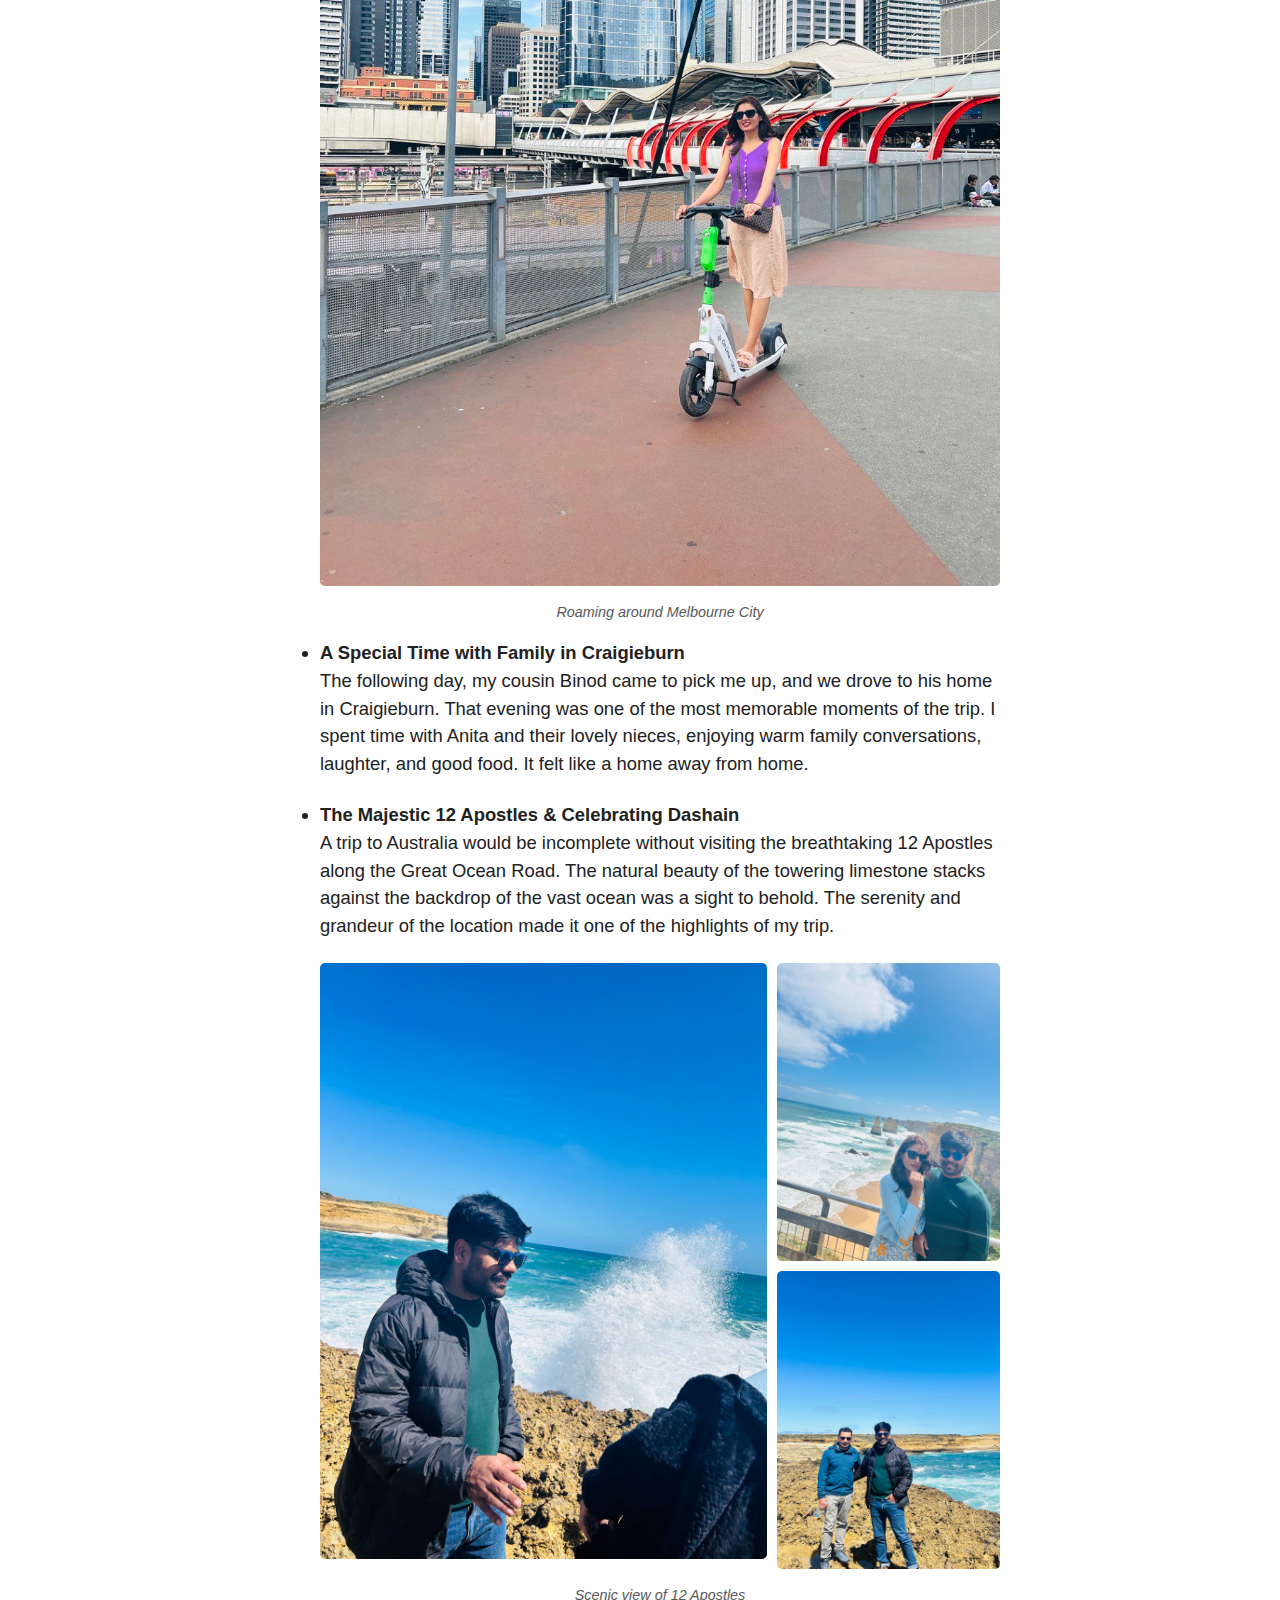
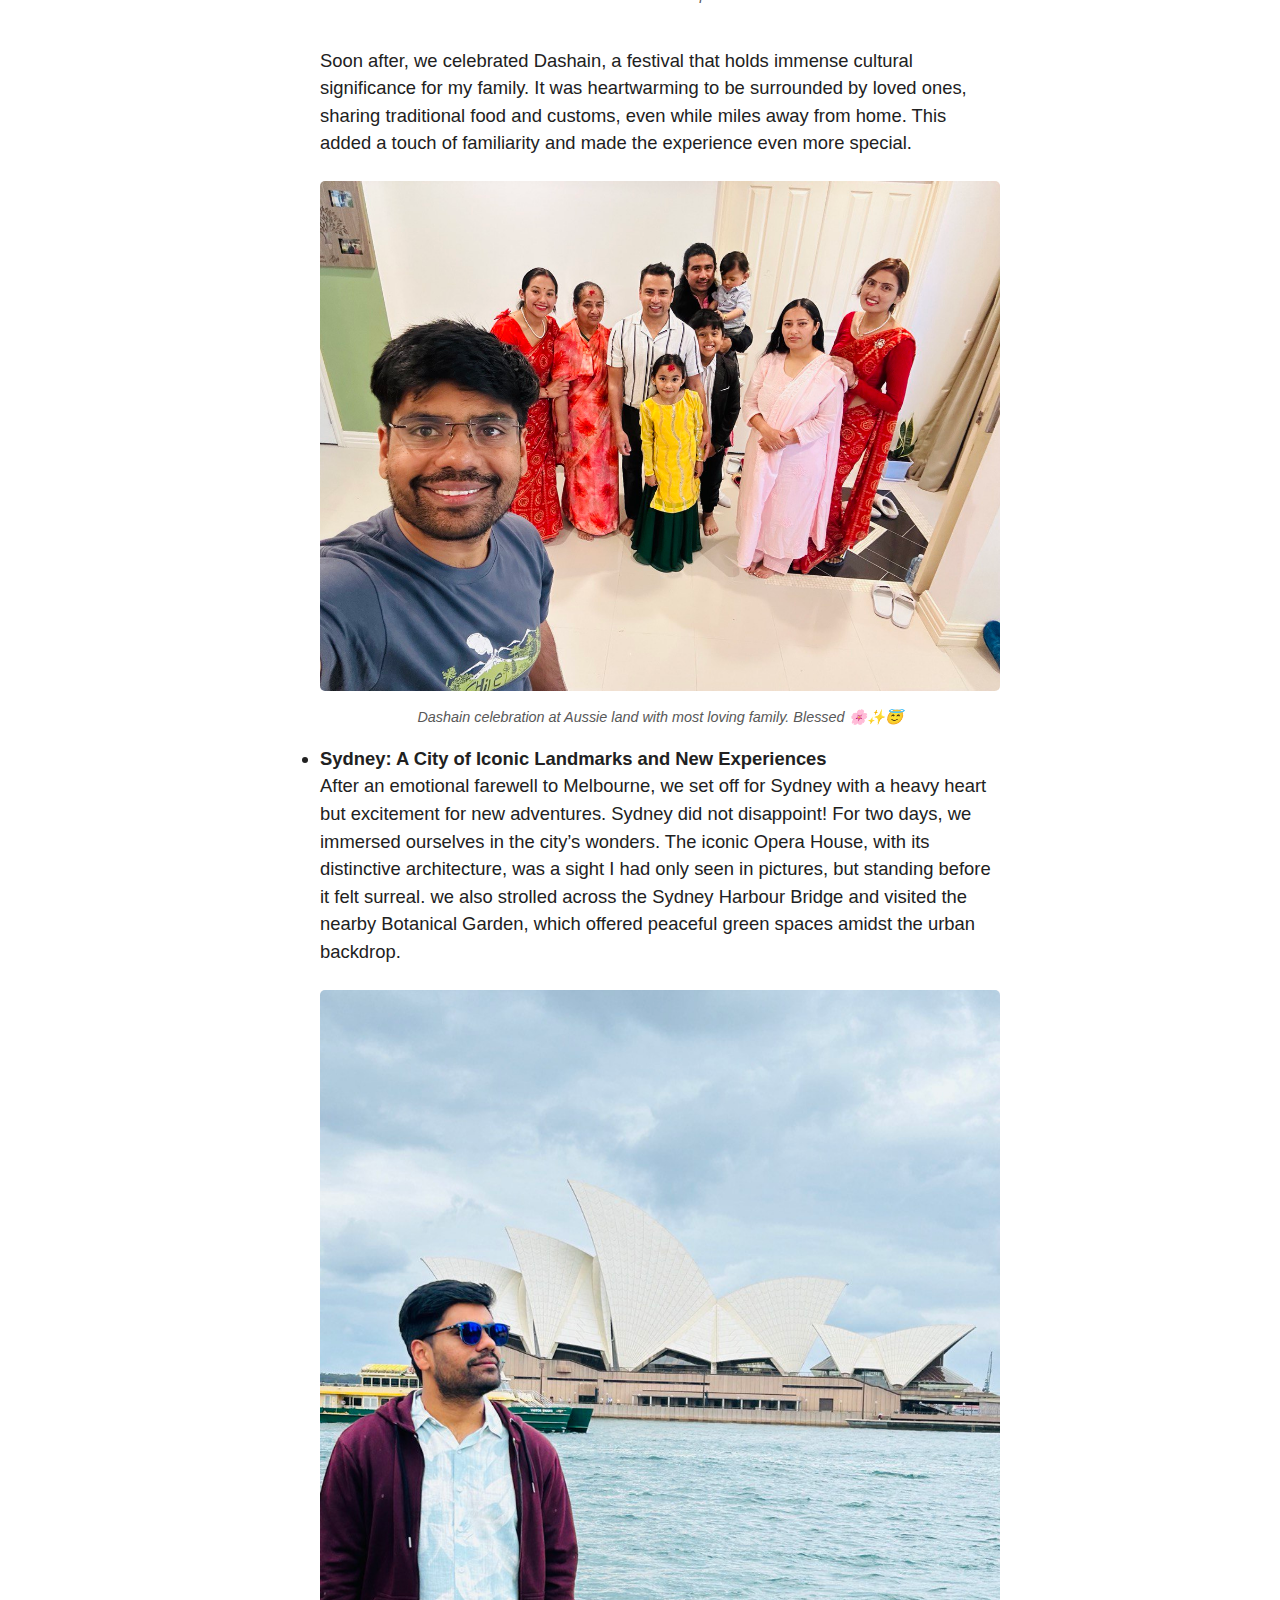
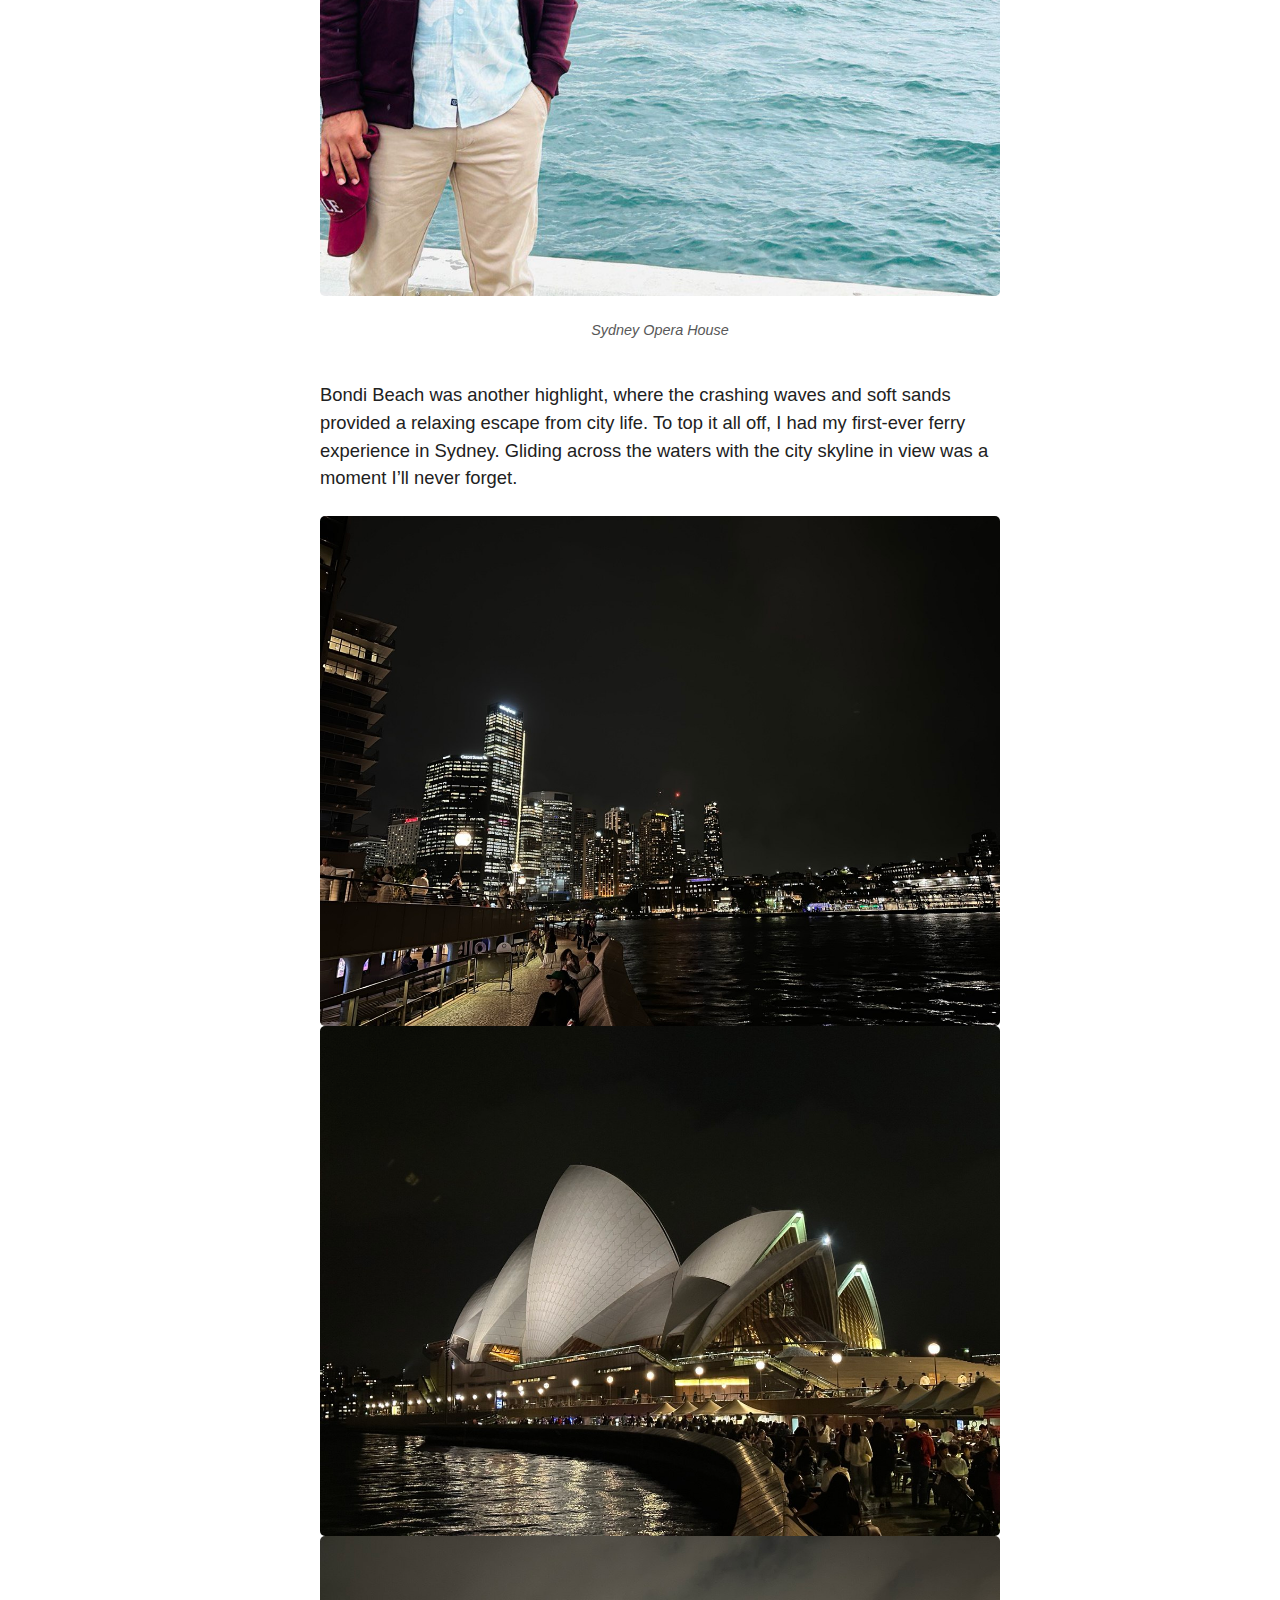
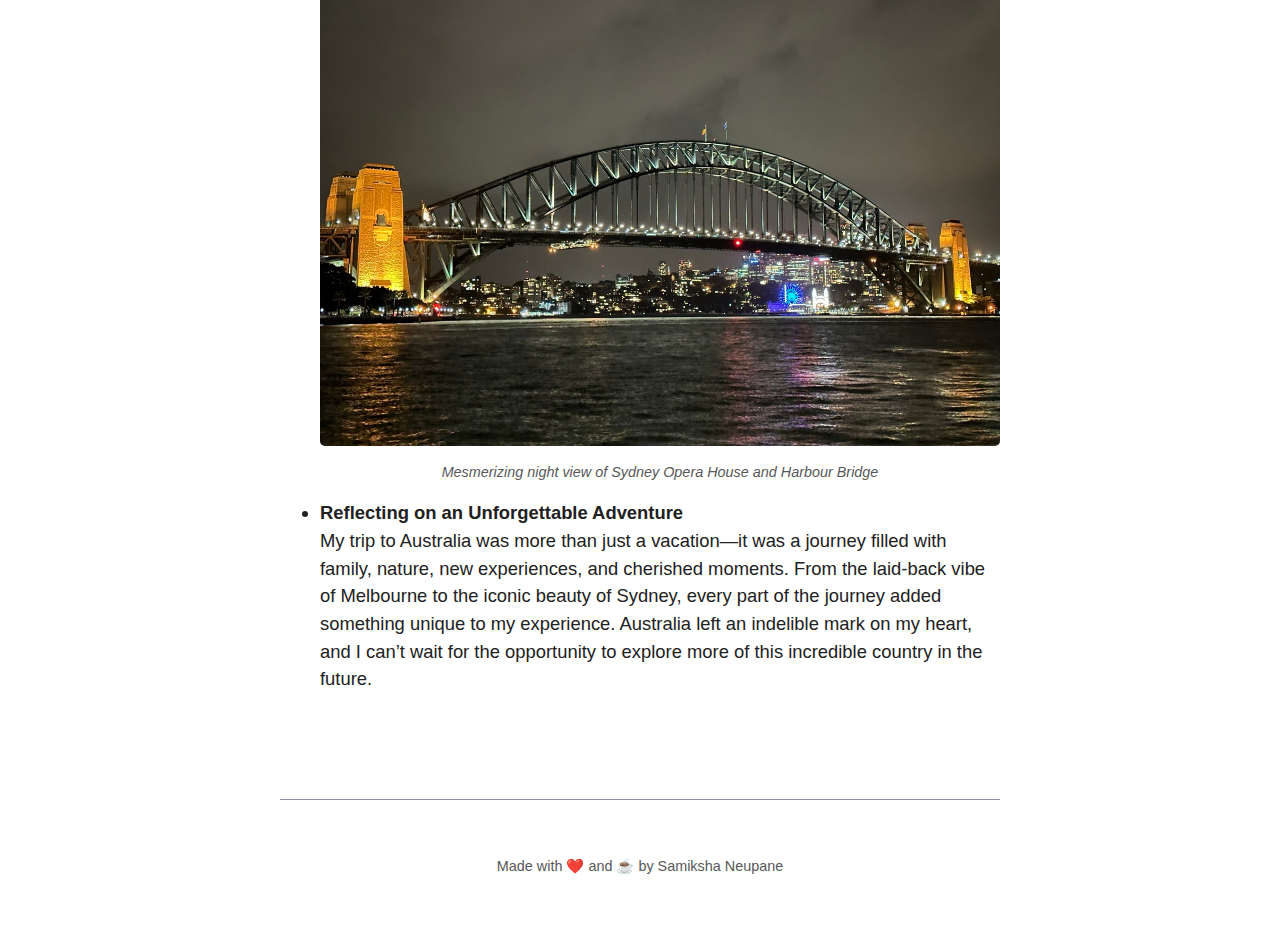
<file: Blog/2023-10-17-Trip.html>
<!doctype html>
<html>
  <head>
     <title>
       My First Abroad trip became memoir
     </title>
     <link rel="stylesheet" href="../css folder/simple.css">
  </head>

  <body>
    <header>
      <nav>
         <a href="../index.html">Home</a>
         <a href="index.html" aria-current="true">Blog</a>
         <a href="../about.html">About</a>
      </nav>

      <h1>My Unforgettable Adventure in Australia</h1>
    </header>

     <p>
      Last year, I embarked on an unforgettable journey to Australia, a country renowned for its stunning landscapes and vibrant cities. The adventure began with a flight via Batik Airlines Malaysia, and a technical layover in Bali, Indonesia. While it was a brief stop, the chance to visit Bali International Airport gave me a glimpse of Indonesia's beauty, adding a nice prelude to the trip.
     </p>
     <ul>
      <li>
      <strong>Touchdown in Melbourne</strong><br>Upon my arrival in Melbourne, I was warmly greeted by my friend Gaurav Da at the airport. Staying for three nights at his home in Victoria, I immediately felt at ease in this vibrant city.</p>
      </li>
      <li>
      <strong>Exploring Melbourne: Gardens and City Life</strong><br>My first adventure was a visit to the stunning State Rose Garden with my dear friend Sushi. Surrounded by colorful blooms, capturing joyful moments with photos that would last a lifetime. Later, we explored the heart of Melbourne, a city teeming with art, culture, and a lively atmosphere. From the bustling streets to the iconic landmarks, Melbourne’s charm left me in awe.</p>
      </li>
      <figure>
         <img src="../images folder/photo_6091344914265784001_y.jpg">
         <figcaption><em>We in beautiful Rose Garden in Melbourne</em></figcaption>
      </figure>
      <figure>
         <img src="../images folder/photo_6091344914265783995_y.jpg">
         <figcaption><em>Roaming around Melbourne City</em></figcaption>
      </figure>
      <li>
      <strong>A Special Time with Family in Craigieburn</strong><br>The following day, my cousin Binod came to pick me up, and we drove to his home in Craigieburn. That evening was one of the most memorable moments of the trip. I spent time with Anita and their lovely nieces, enjoying warm family conversations, laughter, and good food. It felt like a home away from home.</p>
      </li>
      <li>
      <strong>The Majestic 12 Apostles & Celebrating Dashain</strong><br>A trip to Australia would be incomplete without visiting the breathtaking 12 Apostles along the Great Ocean Road. The natural beauty of the towering limestone stacks against the backdrop of the vast ocean was a sight to behold. The serenity and grandeur of the location made it one of the highlights of my trip.</p>
      <figure>
         <div style="display: grid; grid-template-columns: 2fr 1fr; gap: 10px;">
           <!-- Left image (larger) -->
           <div>
             <img src="../images folder/photo_6091344914265783986_y.jpg" style="width: 100%; height: auto;">
           </div>
           <!-- Right column with two images stacked vertically -->
           <div style="display: grid; grid-template-rows: 1fr 1fr; gap: 10px;">
             <img src="../images folder/photo_6091344914265783988_y.jpg" style="width: 100%; height: auto;">
             <img src="../images folder/photo_6091344914265783994_y.jpg" style="width: 100%; height: auto;">
           </div>
         </div>
         <figcaption><em>Scenic view of 12 Apostles</em></figcaption>
       </figure>
        
              
      <p>Soon after, we celebrated Dashain, a festival that holds immense cultural significance for my family. It was heartwarming to be surrounded by loved ones, sharing traditional food and customs, even while miles away from home. This added a touch of familiarity and made the experience even more special.</p>
      </li>
      <figure>
         <img src="../images folder/photo_6091344914265783992_y.jpg">
      </div>
         <figcaption><em>Dashain celebration at Aussie land with most loving family. Blessed 🌸✨😇</em></figcaption>
      </figure>
      <li>
      <strong>Sydney: A City of Iconic Landmarks and New Experiences</strong><br>After an emotional farewell to Melbourne, we set off for Sydney with a heavy heart but excitement for new adventures. Sydney did not disappoint! For two days, we immersed ourselves in the city’s wonders. The iconic Opera House, with its distinctive architecture, was a sight I had only seen in pictures, but standing before it felt surreal. we also strolled across the Sydney Harbour Bridge and visited the nearby Botanical Garden, which offered peaceful green spaces amidst the urban backdrop.</p>
      <figure>
           <div>
             <img src="../images folder/photo_6091344914265783990_y.jpg" style="width: 100%; height: auto;">
           </div>
      
         </div>
         <figcaption><em>Sydney Opera House</em></figcaption>
       </figure>
       
      <p>Bondi Beach was another highlight, where the crashing waves and soft sands provided a relaxing escape from city life. To top it all off, I had my first-ever ferry experience in Sydney. Gliding across the waters with the city skyline in view was a moment I’ll never forget.</p>
      </li>
      <figure>
         <img src="../images folder/photo_6091363451344633972_y.jpg">
         <img src="../images folder/photo_6091363451344633977_y.jpg">
         <img src="../images folder/photo_6091363451344633976_y.jpg">
      </div>
         <figcaption><em>Mesmerizing night view of Sydney Opera House and Harbour Bridge</em></figcaption>
      </figure>
      <li>
      <strong>Reflecting on an Unforgettable Adventure</strong><br>My trip to Australia was more than just a vacation—it was a journey filled with family, nature, new experiences, and cherished moments. From the laid-back vibe of Melbourne to the iconic beauty of Sydney, every part of the journey added something unique to my experience. Australia left an indelible mark on my heart, and I can’t wait for the opportunity to explore more of this incredible country in the future.</p>
      </li>
   </ul>

    <footer>
        <p> Made with ❤️ and  ☕ by Samiksha Neupane </p>
    </footer>
   </body>
</html>
</file>
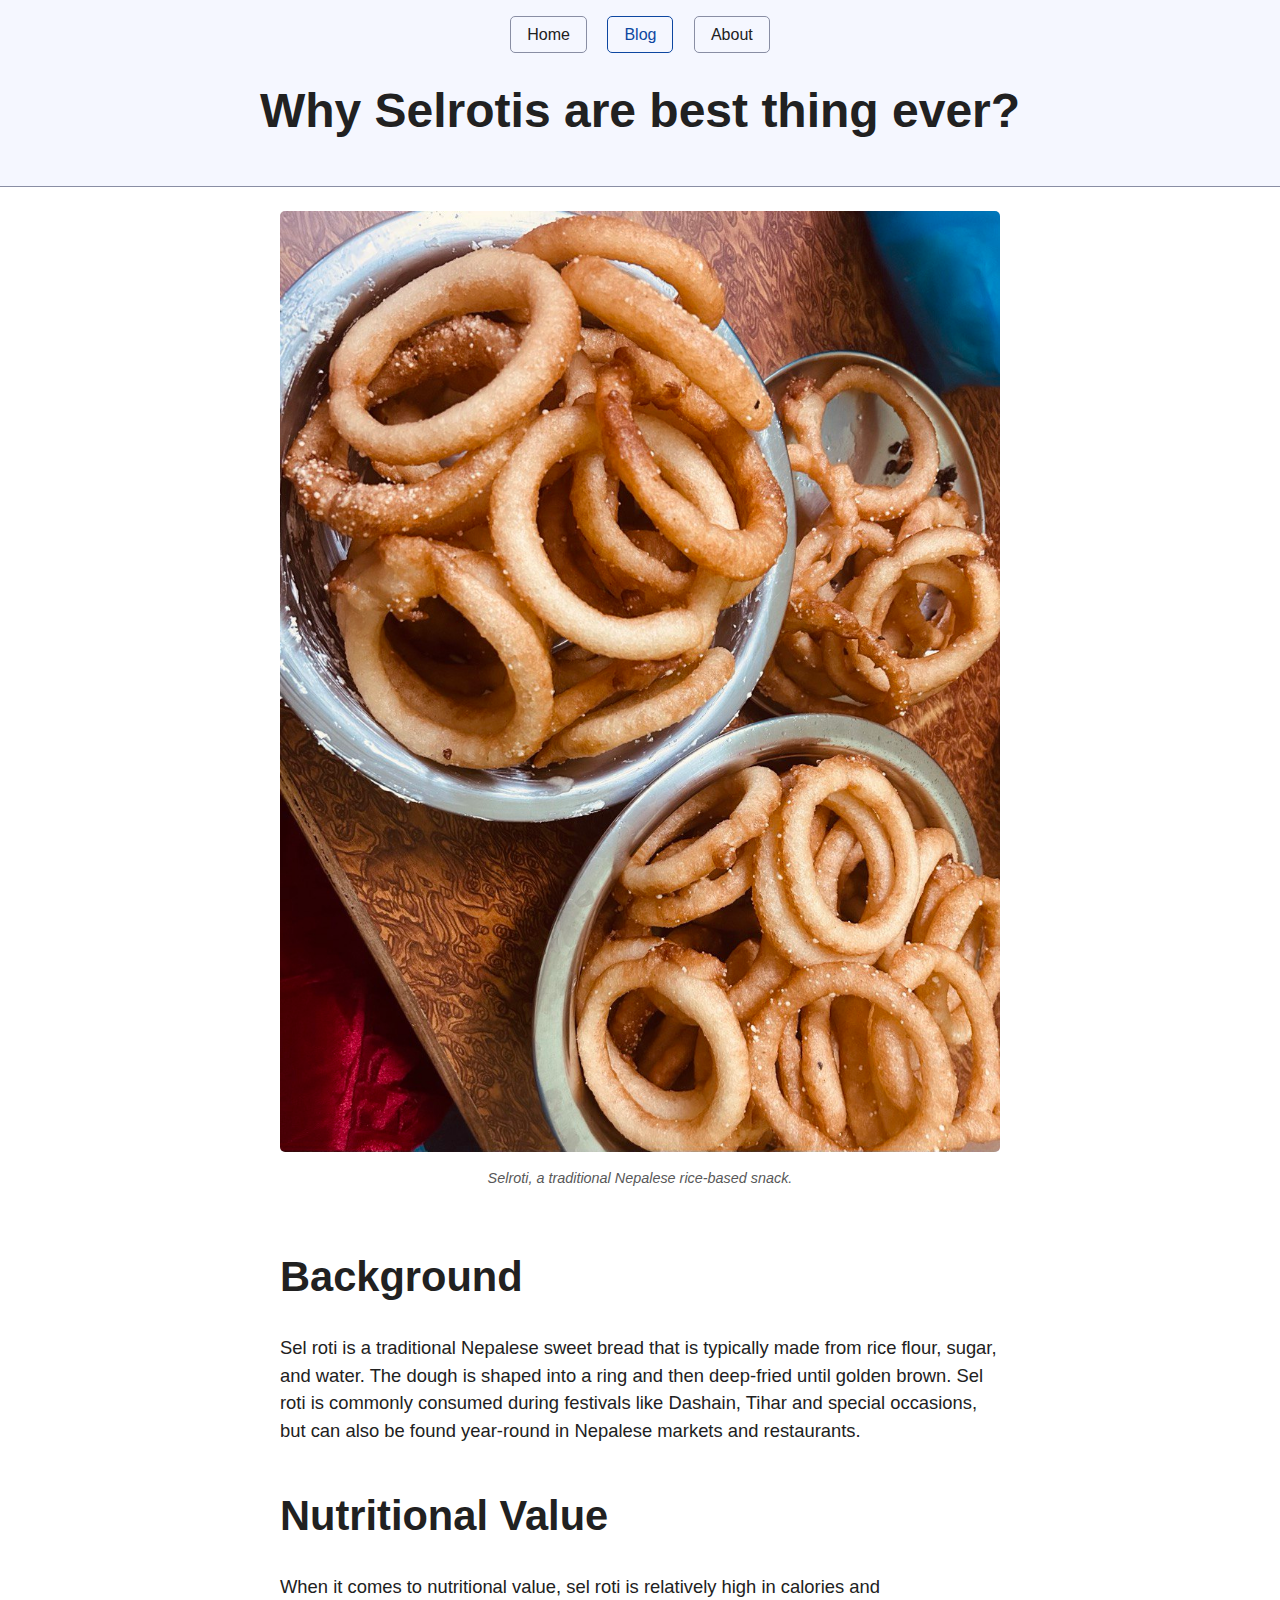
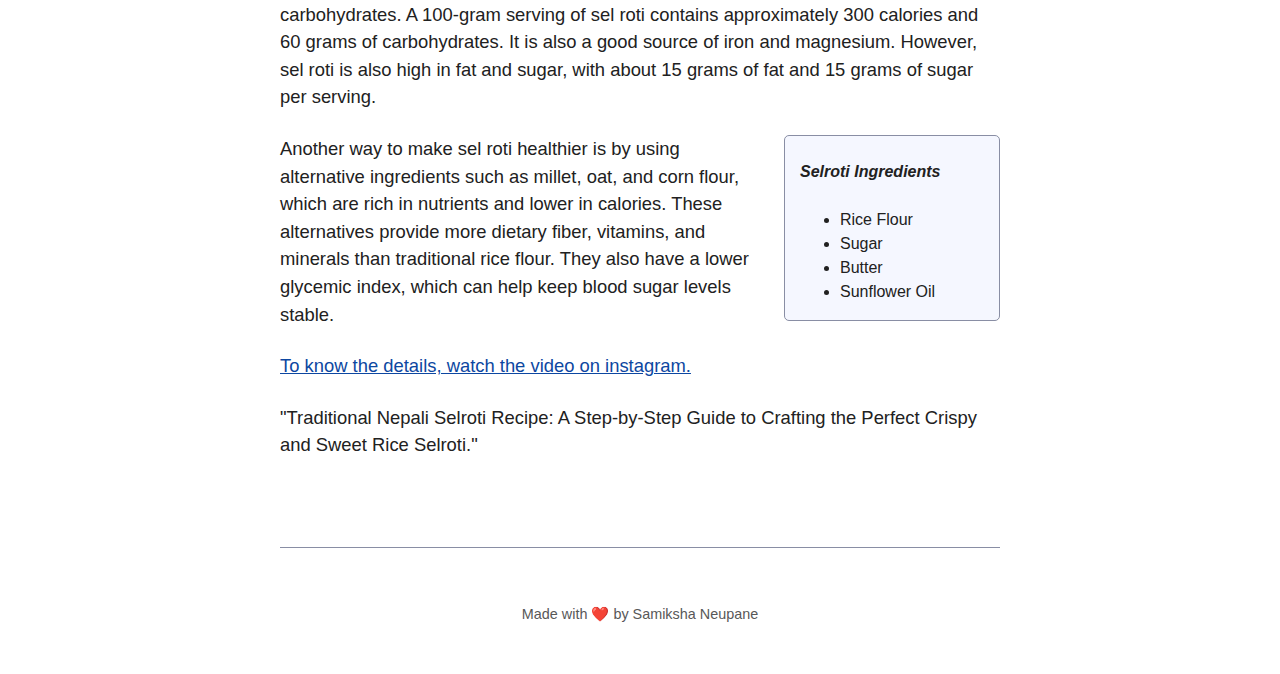
<file: Blog/2024-10-14- Selrotis.html>
<!DOCTYPE html>
<html>
  <head>
    <title>Why Selroti are best thing ever?</title>
    <link rel="stylesheet" href="../css folder/simple.css" />
  </head>
  <body>
    <header>
      <nav>
        <a href="../index.html">Home</a>
        <a href="index.html" aria-current="true">Blog</a>
        <a href="../about.html">About</a>
      </nav>
      <h1>Why Selrotis are best thing ever?</h1>
    </header>

    <main>
      <figure>
        <img src="../images folder/Selroti.jpg" alt="Photograph of Selroti" />
        <figcaption>
          <em>Selroti, a traditional Nepalese rice-based snack.</em>
        </figcaption>
      </figure>

      <h2>Background</h2>
      <p>
        Sel roti is a traditional Nepalese sweet bread that is typically made
        from rice flour, sugar, and water. The dough is shaped into a ring and
        then deep-fried until golden brown. Sel roti is commonly consumed during
        festivals like Dashain, Tihar and special occasions, but can also be
        found year-round in Nepalese markets and restaurants.
      </p>
      <h2>Nutritional Value</h2>
      <p>
        When it comes to nutritional value, sel roti is relatively high in
        calories and carbohydrates. A 100-gram serving of sel roti contains
        approximately 300 calories and 60 grams of carbohydrates. It is also a
        good source of iron and magnesium. However, sel roti is also high in fat
        and sugar, with about 15 grams of fat and 15 grams of sugar per serving.
      </p>
      <aside>
        <p>
          <strong><em>Selroti Ingredients</em></strong>
        </p>
        <ul>
          <li>Rice Flour</li>
          <li>Sugar</li>
          <li>Butter</li>
          <li>Sunflower Oil</li>
        </ul>
      </aside>
      <p>
        Another way to make sel roti healthier is by using alternative
        ingredients such as millet, oat, and corn flour, which are rich in
        nutrients and lower in calories. These alternatives provide more dietary
        fiber, vitamins, and minerals than traditional rice flour. They also
        have a lower glycemic index, which can help keep blood sugar levels
        stable.
      </p>
      <a
        href="https://www.instagram.com/reel/DBTIu0oMyPI/?utm_source=ig_web_button_share_sheet&igsh=MzRlODBiNWFlZA=="
        target="_blank"
      >
        To know the details, watch the video on instagram.
      </a>

      <p>
        "Traditional Nepali Selroti Recipe: A Step-by-Step Guide to Crafting the
        Perfect Crispy and Sweet Rice Selroti."
      </p>
    </main>

    <footer>
      <p>Made with ❤️ by Samiksha Neupane</p>
    </footer>
  </body>
</html>
</file>
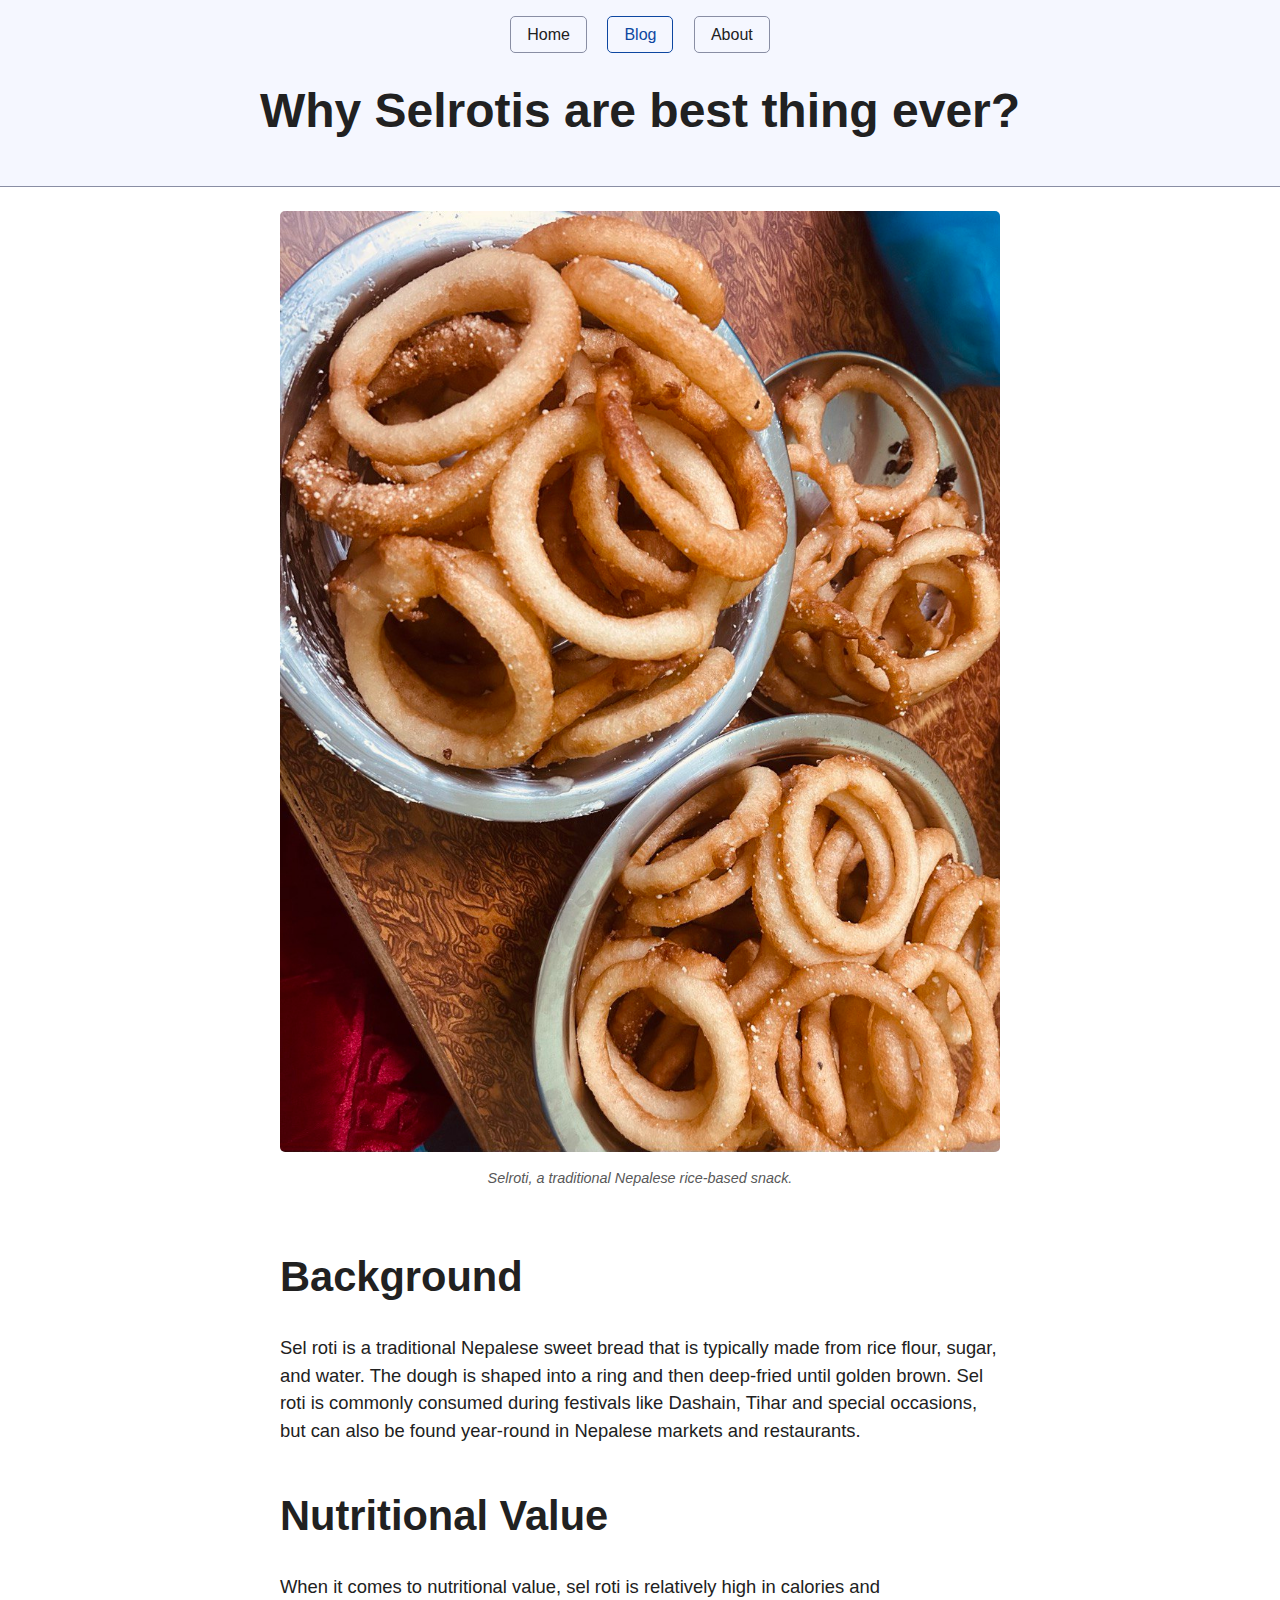
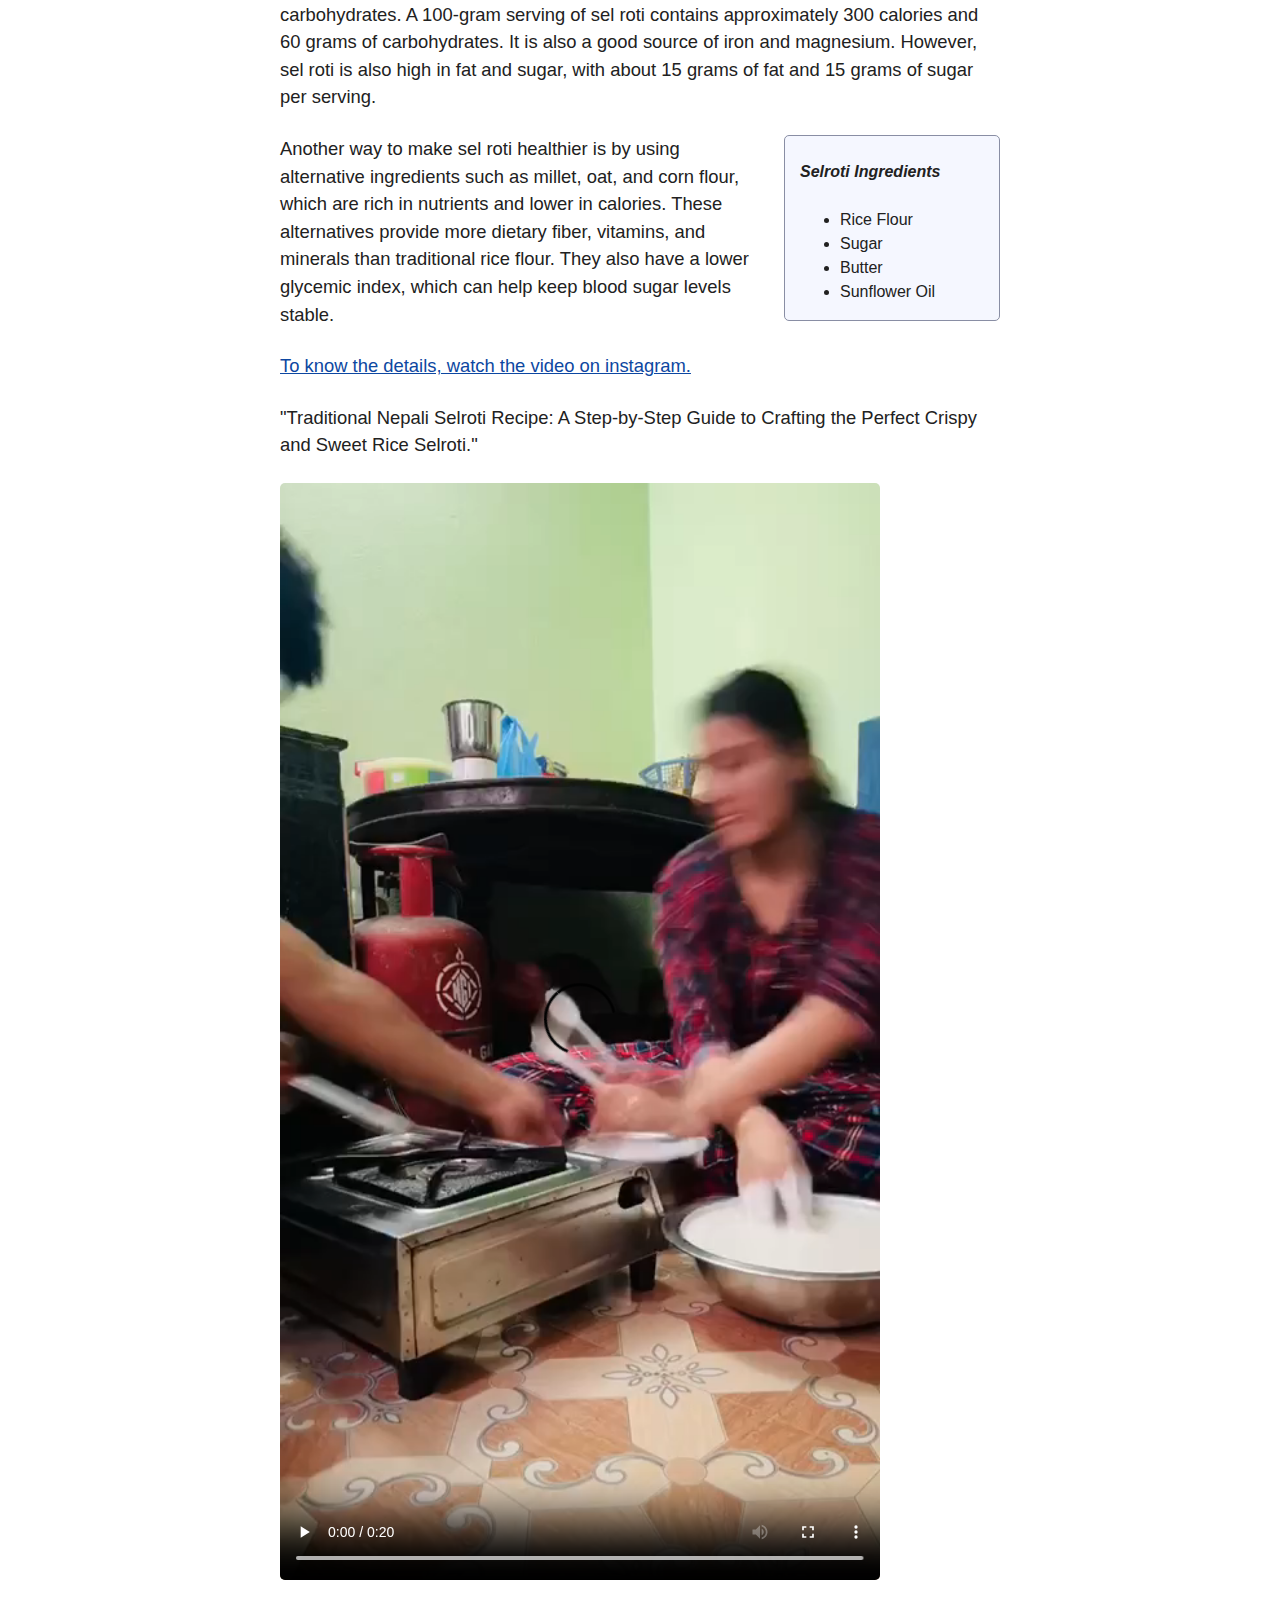
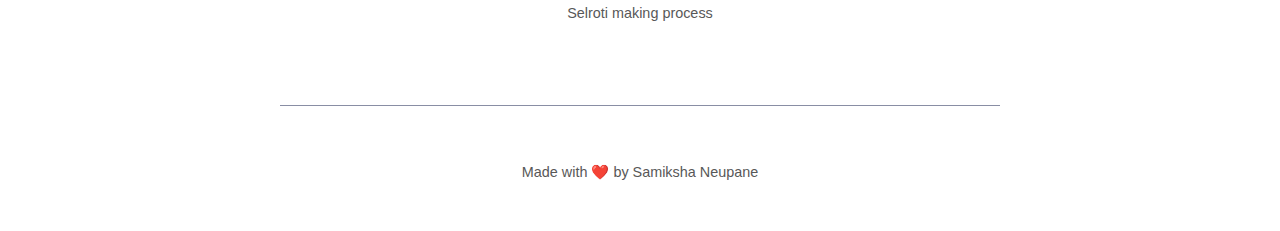
<file: my-site/Blog/2024-10-14- Selrotis.html>
<!DOCTYPE html>
<html>
  <head>
    <title>Why Selroti are best thing ever?</title>
    <link rel="stylesheet" href="../css folder/simple.css" />
  </head>
  <body>
    <header>
      <nav>
        <a href="../index.html">Home</a>
        <a href="index.html" aria-current="true">Blog</a>
        <a href="../about.html">About</a>
      </nav>
      <h1>Why Selrotis are best thing ever?</h1>
    </header>

    <main>
      <figure>
        <img src="../images folder/Selroti.jpg" alt="Photograph of Selroti" />
        <figcaption>
          <em>Selroti, a traditional Nepalese rice-based snack.</em>
        </figcaption>
      </figure>

      <h2>Background</h2>
      <p>
        Sel roti is a traditional Nepalese sweet bread that is typically made
        from rice flour, sugar, and water. The dough is shaped into a ring and
        then deep-fried until golden brown. Sel roti is commonly consumed during
        festivals like Dashain, Tihar and special occasions, but can also be
        found year-round in Nepalese markets and restaurants.
      </p>
      <h2>Nutritional Value</h2>
      <p>
        When it comes to nutritional value, sel roti is relatively high in
        calories and carbohydrates. A 100-gram serving of sel roti contains
        approximately 300 calories and 60 grams of carbohydrates. It is also a
        good source of iron and magnesium. However, sel roti is also high in fat
        and sugar, with about 15 grams of fat and 15 grams of sugar per serving.
      </p>
      <aside>
        <p>
          <strong><em>Selroti Ingredients</em></strong>
        </p>
        <ul>
          <li>Rice Flour</li>
          <li>Sugar</li>
          <li>Butter</li>
          <li>Sunflower Oil</li>
        </ul>
      </aside>
      <p>
        Another way to make sel roti healthier is by using alternative
        ingredients such as millet, oat, and corn flour, which are rich in
        nutrients and lower in calories. These alternatives provide more dietary
        fiber, vitamins, and minerals than traditional rice flour. They also
        have a lower glycemic index, which can help keep blood sugar levels
        stable.
      </p>
      <a href="" target="_blank">
        To know the details, watch the video on instagram.
      </a>

      <p>
        "Traditional Nepali Selroti Recipe: A Step-by-Step Guide to Crafting the
        Perfect Crispy and Sweet Rice Selroti."
      </p>
    </main>

    <figure>
      <video width="600" controls>
        <source
          src="../images folder/document_6084673030007558131.mp4"
          type="video/mp4"
        />
        Your browser does not support the video tag.
      </video>
      <figcaption>Selroti making process</figcaption>
    </figure>

    <footer>
      <p>Made with ❤️ by Samiksha Neupane</p>
    </footer>
  </body>
</html>
</file>
<file: css folder/simple.css>
/* Global variables. */
:root,
::backdrop {
  /* Set sans-serif & mono fonts */
  --sans-font: -apple-system, BlinkMacSystemFont, "Avenir Next", Avenir,
    "Nimbus Sans L", Roboto, "Noto Sans", "Segoe UI", Arial, Helvetica,
    "Helvetica Neue", sans-serif;
  --mono-font: Consolas, Menlo, Monaco, "Andale Mono", "Ubuntu Mono", monospace;
  --standard-border-radius: 5px;

  /* Default (light) theme */
  --bg: #fff;
  --accent-bg: #f5f7ff;
  --text: #212121;
  --text-light: #585858;
  --border: #898EA4;
  --accent: #0d47a1;
  --accent-hover: #1266e2;
  --accent-text: var(--bg);
  --code: #d81b60;
  --preformatted: #444;
  --marked: #ffdd33;
  --disabled: #efefef;
}

/* Dark theme */
@media (prefers-color-scheme: dark) {
  :root,
  ::backdrop {
    color-scheme: dark;
    --bg: #212121;
    --accent-bg: #2b2b2b;
    --text: #dcdcdc;
    --text-light: #ababab;
    --accent: #ffb300;
    --accent-hover: #ffe099;
    --accent-text: var(--bg);
    --code: #f06292;
    --preformatted: #ccc;
    --disabled: #111;
  }
  /* Add a bit of transparency so light media isn't so glaring in dark mode */
  img,
  video {
    opacity: 0.8;
  }
}

/* Reset box-sizing */
*, *::before, *::after {
  box-sizing: border-box;
}

/* Reset default appearance */
textarea,
select,
input,
progress {
  appearance: none;
  -webkit-appearance: none;
  -moz-appearance: none;
}

html {
  /* Set the font globally */
  font-family: var(--sans-font);
  scroll-behavior: smooth;
}

/* Make the body a nice central block */
body {
  color: var(--text);
  background-color: var(--bg);
  font-size: 1.15rem;
  line-height: 1.5;
  display: grid;
  grid-template-columns: 1fr min(45rem, 90%) 1fr;
  margin: 0;
}
body > * {
  grid-column: 2;
}

/* Make the header bg full width, but the content inline with body */
body > header {
  background-color: var(--accent-bg);
  border-bottom: 1px solid var(--border);
  text-align: center;
  padding: 0 0.5rem 2rem 0.5rem;
  grid-column: 1 / -1;
}

body > header > *:only-child {
  margin-block-start: 2rem;
}

body > header h1 {
  max-width: 1200px;
  margin: 1rem auto;
}

body > header p {
  max-width: 40rem;
  margin: 1rem auto;
}

/* Add a little padding to ensure spacing is correct between content and header > nav */
main {
  padding-top: 1.5rem;
}

body > footer {
  margin-top: 4rem;
  padding: 2rem 1rem 1.5rem 1rem;
  color: var(--text-light);
  font-size: 0.9rem;
  text-align: center;
  border-top: 1px solid var(--border);
}

/* Format headers */
h1 {
  font-size: 3rem;
}

h2 {
  font-size: 2.6rem;
  margin-top: 3rem;
}

h3 {
  font-size: 2rem;
  margin-top: 3rem;
}

h4 {
  font-size: 1.44rem;
}

h5 {
  font-size: 1.15rem;
}

h6 {
  font-size: 0.96rem;
}

p {
  margin: 1.5rem 0;
}

/* Prevent long strings from overflowing container */
p, h1, h2, h3, h4, h5, h6 {
  overflow-wrap: break-word;
}

/* Fix line height when title wraps */
h1,
h2,
h3 {
  line-height: 1.1;
}

/* Reduce header size on mobile */
@media only screen and (max-width: 720px) {
  h1 {
    font-size: 2.5rem;
  }

  h2 {
    font-size: 2.1rem;
  }

  h3 {
    font-size: 1.75rem;
  }

  h4 {
    font-size: 1.25rem;
  }
}

/* Format links & buttons */
a,
a:visited {
  color: var(--accent);
}

a:hover {
  text-decoration: none;
}

button,
.button,
a.button, /* extra specificity to override a */
input[type="submit"],
input[type="reset"],
input[type="button"],
label[type="button"] {
  border: 1px solid var(--accent);
  background-color: var(--accent);
  color: var(--accent-text);
  padding: 0.5rem 0.9rem;
  text-decoration: none;
  line-height: normal;
}

.button[aria-disabled="true"], 
input:disabled,
textarea:disabled,
select:disabled,
button[disabled] {
  cursor: not-allowed;
  background-color: var(--disabled);
  border-color: var(--disabled);
  color: var(--text-light);
}

input[type="range"] {
  padding: 0;
}

/* Set the cursor to '?' on an abbreviation and style the abbreviation to show that there is more information underneath */
abbr[title] {
  cursor: help;
  text-decoration-line: underline;
  text-decoration-style: dotted;
}

button:enabled:hover,
.button:not([aria-disabled="true"]):hover,
input[type="submit"]:enabled:hover,
input[type="reset"]:enabled:hover,
input[type="button"]:enabled:hover,
label[type="button"]:hover {
  background-color: var(--accent-hover);
  border-color: var(--accent-hover);
  cursor: pointer;
}

.button:focus-visible,
button:focus-visible:where(:enabled),
input:enabled:focus-visible:where(
  [type="submit"],
  [type="reset"],
  [type="button"]
) {
  outline: 2px solid var(--accent);
  outline-offset: 1px;
}

/* Format navigation */
header > nav {
  font-size: 1rem;
  line-height: 2;
  padding: 1rem 0 0 0;
}

/* Use flexbox to allow items to wrap, as needed */
header > nav ul,
header > nav ol {
  align-content: space-around;
  align-items: center;
  display: flex;
  flex-direction: row;
  flex-wrap: wrap;
  justify-content: center;
  list-style-type: none;
  margin: 0;
  padding: 0;
}

/* List items are inline elements, make them behave more like blocks */
header > nav ul li,
header > nav ol li {
  display: inline-block;
}

header > nav a,
header > nav a:visited {
  margin: 0 0.5rem 1rem 0.5rem;
  border: 1px solid var(--border);
  border-radius: var(--standard-border-radius);
  color: var(--text);
  display: inline-block;
  padding: 0.1rem 1rem;
  text-decoration: none;
}

header > nav a:hover,
header > nav a.current,
header > nav a[aria-current="page"],
header > nav a[aria-current="true"] {
  border-color: var(--accent);
  color: var(--accent);
  cursor: pointer;
}

/* Reduce nav side on mobile */
@media only screen and (max-width: 720px) {
  header > nav a {
    border: none;
    padding: 0;
    text-decoration: underline;
    line-height: 1;
  }
}

/* Consolidate box styling */
aside, details, pre, progress {
  background-color: var(--accent-bg);
  border: 1px solid var(--border);
  border-radius: var(--standard-border-radius);
  margin-bottom: 1rem;
}

aside {
  font-size: 1rem;
  width: 30%;
  padding: 0 15px;
  margin-inline-start: 15px;
  float: right;
}
*[dir="rtl"] aside {
  float: left;
}

/* Make aside full-width on mobile */
@media only screen and (max-width: 720px) {
  aside {
    width: 100%;
    float: none;
    margin-inline-start: 0;
  }
}

article, fieldset, dialog {
  border: 1px solid var(--border);
  padding: 1rem;
  border-radius: var(--standard-border-radius);
  margin-bottom: 1rem;
}

article h2:first-child,
section h2:first-child,
article h3:first-child,
section h3:first-child {
  margin-top: 1rem;
}

section {
  border-top: 1px solid var(--border);
  border-bottom: 1px solid var(--border);
  padding: 2rem 1rem;
  margin: 3rem 0;
}

/* Don't double separators when chaining sections */
section + section,
section:first-child {
  border-top: 0;
  padding-top: 0;
}

section + section {
  margin-top: 0;
}

section:last-child {
  border-bottom: 0;
  padding-bottom: 0;
}

details {
  padding: 0.7rem 1rem;
}

summary {
  cursor: pointer;
  font-weight: bold;
  padding: 0.7rem 1rem;
  margin: -0.7rem -1rem;
  word-break: break-all;
}

details[open] > summary + * {
  margin-top: 0;
}

details[open] > summary {
  margin-bottom: 0.5rem;
}

details[open] > :last-child {
  margin-bottom: 0;
}

/* Format tables */
table {
  border-collapse: collapse;
  margin: 1.5rem 0;
}

figure > table {
  width: max-content;
  margin: 0;
}

td,
th {
  border: 1px solid var(--border);
  text-align: start;
  padding: 0.5rem;
}

th {
  background-color: var(--accent-bg);
  font-weight: bold;
}

tr:nth-child(even) {
  /* Set every other cell slightly darker. Improves readability. */
  background-color: var(--accent-bg);
}

table caption {
  font-weight: bold;
  margin-bottom: 0.5rem;
}

/* Format forms */
textarea,
select,
input,
button,
.button {
  font-size: inherit;
  font-family: inherit;
  padding: 0.5rem;
  margin-bottom: 0.5rem;
  border-radius: var(--standard-border-radius);
  box-shadow: none;
  max-width: 100%;
  display: inline-block;
}
textarea,
select,
input {
  color: var(--text);
  background-color: var(--bg);
  border: 1px solid var(--border);
}
label {
  display: block;
}
textarea:not([cols]) {
  width: 100%;
}

/* Add arrow to drop-down */
select:not([multiple]) {
  background-image: linear-gradient(45deg, transparent 49%, var(--text) 51%),
    linear-gradient(135deg, var(--text) 51%, transparent 49%);
  background-position: calc(100% - 15px), calc(100% - 10px);
  background-size: 5px 5px, 5px 5px;
  background-repeat: no-repeat;
  padding-inline-end: 25px;
}
*[dir="rtl"] select:not([multiple]) {
  background-position: 10px, 15px;
}

/* checkbox and radio button style */
input[type="checkbox"],
input[type="radio"] {
  vertical-align: middle;
  position: relative;
  width: min-content;
}

input[type="checkbox"] + label,
input[type="radio"] + label {
  display: inline-block;
}

input[type="radio"] {
  border-radius: 100%;
}

input[type="checkbox"]:checked,
input[type="radio"]:checked {
  background-color: var(--accent);
}

input[type="checkbox"]:checked::after {
  /* Creates a rectangle with colored right and bottom borders which is rotated to look like a check mark */
  content: " ";
  width: 0.18em;
  height: 0.32em;
  border-radius: 0;
  position: absolute;
  top: 0.05em;
  left: 0.17em;
  background-color: transparent;
  border-right: solid var(--bg) 0.08em;
  border-bottom: solid var(--bg) 0.08em;
  font-size: 1.8em;
  transform: rotate(45deg);
}
input[type="radio"]:checked::after {
  /* creates a colored circle for the checked radio button  */
  content: " ";
  width: 0.25em;
  height: 0.25em;
  border-radius: 100%;
  position: absolute;
  top: 0.125em;
  background-color: var(--bg);
  left: 0.125em;
  font-size: 32px;
}

/* Makes input fields wider on smaller screens */
@media only screen and (max-width: 720px) {
  textarea,
  select,
  input {
    width: 100%;
  }
}

/* Set a height for color input */
input[type="color"] {
  height: 2.5rem;
  padding:  0.2rem;
}

/* do not show border around file selector button */
input[type="file"] {
  border: 0;
}

/* Misc body elements */
hr {
  border: none;
  height: 1px;
  background: var(--border);
  margin: 1rem auto;
}

mark {
  padding: 2px 5px;
  border-radius: var(--standard-border-radius);
  background-color: var(--marked);
  color: black;
}

mark a {
  color: #0d47a1;
}

img,
video {
  max-width: 100%;
  height: auto;
  border-radius: var(--standard-border-radius);
}

figure {
  margin: 0;
  display: block;
  overflow-x: auto;
}

figure > img,
figure > picture > img {
  display: block;
  margin-inline: auto;
}

figcaption {
  text-align: center;
  font-size: 0.9rem;
  color: var(--text-light);
  margin-block: 1rem;
}

blockquote {
  margin-inline-start: 2rem;
  margin-inline-end: 0;
  margin-block: 2rem;
  padding: 0.4rem 0.8rem;
  border-inline-start: 0.35rem solid var(--accent);
  color: var(--text-light);
  font-style: italic;
}

cite {
  font-size: 0.9rem;
  color: var(--text-light);
  font-style: normal;
}

dt {
    color: var(--text-light);
}

/* Use mono font for code elements */
code,
pre,
pre span,
kbd,
samp {
  font-family: var(--mono-font);
  color: var(--code);
}

kbd {
  color: var(--preformatted);
  border: 1px solid var(--preformatted);
  border-bottom: 3px solid var(--preformatted);
  border-radius: var(--standard-border-radius);
  padding: 0.1rem 0.4rem;
}

pre {
  padding: 1rem 1.4rem;
  max-width: 100%;
  overflow: auto;
  color: var(--preformatted);
}

/* Fix embedded code within pre */
pre code {
  color: var(--preformatted);
  background: none;
  margin: 0;
  padding: 0;
}

/* Progress bars */
/* Declarations are repeated because you */
/* cannot combine vendor-specific selectors */
progress {
  width: 100%;
}

progress:indeterminate {
  background-color: var(--accent-bg);
}

progress::-webkit-progress-bar {
  border-radius: var(--standard-border-radius);
  background-color: var(--accent-bg);
}

progress::-webkit-progress-value {
  border-radius: var(--standard-border-radius);
  background-color: var(--accent);
}

progress::-moz-progress-bar {
  border-radius: var(--standard-border-radius);
  background-color: var(--accent);
  transition-property: width;
  transition-duration: 0.3s;
}

progress:indeterminate::-moz-progress-bar {
  background-color: var(--accent-bg);
}

dialog {
  max-width: 40rem;
  margin: auto;
}

dialog::backdrop {
  background-color: var(--bg);
  opacity: 0.8;
}

@media only screen and (max-width: 720px) {
  dialog {
    max-width: 100%;
    margin: auto 1em;
  }
}

/* Superscript & Subscript */
/* Prevent scripts from affecting line-height. */
sup, sub {
  vertical-align: baseline;
  position: relative;
}

sup {
  top: -0.4em;
}

sub { 
  top: 0.3em; 
}

/* Classes for notices */
.notice {
  background: var(--accent-bg);
  border: 2px solid var(--border);
  border-radius: var(--standard-border-radius);
  padding: 1.5rem;
  margin: 2rem 0;
}
</file>
<file: my-site/css folder/simple.css>
/* Global variables. */
:root,
::backdrop {
  /* Set sans-serif & mono fonts */
  --sans-font: -apple-system, BlinkMacSystemFont, "Avenir Next", Avenir,
    "Nimbus Sans L", Roboto, "Noto Sans", "Segoe UI", Arial, Helvetica,
    "Helvetica Neue", sans-serif;
  --mono-font: Consolas, Menlo, Monaco, "Andale Mono", "Ubuntu Mono", monospace;
  --standard-border-radius: 5px;

  /* Default (light) theme */
  --bg: #fff;
  --accent-bg: #f5f7ff;
  --text: #212121;
  --text-light: #585858;
  --border: #898EA4;
  --accent: #0d47a1;
  --accent-hover: #1266e2;
  --accent-text: var(--bg);
  --code: #d81b60;
  --preformatted: #444;
  --marked: #ffdd33;
  --disabled: #efefef;
}

/* Dark theme */
@media (prefers-color-scheme: dark) {
  :root,
  ::backdrop {
    color-scheme: dark;
    --bg: #212121;
    --accent-bg: #2b2b2b;
    --text: #dcdcdc;
    --text-light: #ababab;
    --accent: #ffb300;
    --accent-hover: #ffe099;
    --accent-text: var(--bg);
    --code: #f06292;
    --preformatted: #ccc;
    --disabled: #111;
  }
  /* Add a bit of transparency so light media isn't so glaring in dark mode */
  img,
  video {
    opacity: 0.8;
  }
}

/* Reset box-sizing */
*, *::before, *::after {
  box-sizing: border-box;
}

/* Reset default appearance */
textarea,
select,
input,
progress {
  appearance: none;
  -webkit-appearance: none;
  -moz-appearance: none;
}

html {
  /* Set the font globally */
  font-family: var(--sans-font);
  scroll-behavior: smooth;
}

/* Make the body a nice central block */
body {
  color: var(--text);
  background-color: var(--bg);
  font-size: 1.15rem;
  line-height: 1.5;
  display: grid;
  grid-template-columns: 1fr min(45rem, 90%) 1fr;
  margin: 0;
}
body > * {
  grid-column: 2;
}

/* Make the header bg full width, but the content inline with body */
body > header {
  background-color: var(--accent-bg);
  border-bottom: 1px solid var(--border);
  text-align: center;
  padding: 0 0.5rem 2rem 0.5rem;
  grid-column: 1 / -1;
}

body > header > *:only-child {
  margin-block-start: 2rem;
}

body > header h1 {
  max-width: 1200px;
  margin: 1rem auto;
}

body > header p {
  max-width: 40rem;
  margin: 1rem auto;
}

/* Add a little padding to ensure spacing is correct between content and header > nav */
main {
  padding-top: 1.5rem;
}

body > footer {
  margin-top: 4rem;
  padding: 2rem 1rem 1.5rem 1rem;
  color: var(--text-light);
  font-size: 0.9rem;
  text-align: center;
  border-top: 1px solid var(--border);
}

/* Format headers */
h1 {
  font-size: 3rem;
}

h2 {
  font-size: 2.6rem;
  margin-top: 3rem;
}

h3 {
  font-size: 2rem;
  margin-top: 3rem;
}

h4 {
  font-size: 1.44rem;
}

h5 {
  font-size: 1.15rem;
}

h6 {
  font-size: 0.96rem;
}

p {
  margin: 1.5rem 0;
}

/* Prevent long strings from overflowing container */
p, h1, h2, h3, h4, h5, h6 {
  overflow-wrap: break-word;
}

/* Fix line height when title wraps */
h1,
h2,
h3 {
  line-height: 1.1;
}

/* Reduce header size on mobile */
@media only screen and (max-width: 720px) {
  h1 {
    font-size: 2.5rem;
  }

  h2 {
    font-size: 2.1rem;
  }

  h3 {
    font-size: 1.75rem;
  }

  h4 {
    font-size: 1.25rem;
  }
}

/* Format links & buttons */
a,
a:visited {
  color: var(--accent);
}

a:hover {
  text-decoration: none;
}

button,
.button,
a.button, /* extra specificity to override a */
input[type="submit"],
input[type="reset"],
input[type="button"],
label[type="button"] {
  border: 1px solid var(--accent);
  background-color: var(--accent);
  color: var(--accent-text);
  padding: 0.5rem 0.9rem;
  text-decoration: none;
  line-height: normal;
}

.button[aria-disabled="true"], 
input:disabled,
textarea:disabled,
select:disabled,
button[disabled] {
  cursor: not-allowed;
  background-color: var(--disabled);
  border-color: var(--disabled);
  color: var(--text-light);
}

input[type="range"] {
  padding: 0;
}

/* Set the cursor to '?' on an abbreviation and style the abbreviation to show that there is more information underneath */
abbr[title] {
  cursor: help;
  text-decoration-line: underline;
  text-decoration-style: dotted;
}

button:enabled:hover,
.button:not([aria-disabled="true"]):hover,
input[type="submit"]:enabled:hover,
input[type="reset"]:enabled:hover,
input[type="button"]:enabled:hover,
label[type="button"]:hover {
  background-color: var(--accent-hover);
  border-color: var(--accent-hover);
  cursor: pointer;
}

.button:focus-visible,
button:focus-visible:where(:enabled),
input:enabled:focus-visible:where(
  [type="submit"],
  [type="reset"],
  [type="button"]
) {
  outline: 2px solid var(--accent);
  outline-offset: 1px;
}

/* Format navigation */
header > nav {
  font-size: 1rem;
  line-height: 2;
  padding: 1rem 0 0 0;
}

/* Use flexbox to allow items to wrap, as needed */
header > nav ul,
header > nav ol {
  align-content: space-around;
  align-items: center;
  display: flex;
  flex-direction: row;
  flex-wrap: wrap;
  justify-content: center;
  list-style-type: none;
  margin: 0;
  padding: 0;
}

/* List items are inline elements, make them behave more like blocks */
header > nav ul li,
header > nav ol li {
  display: inline-block;
}

header > nav a,
header > nav a:visited {
  margin: 0 0.5rem 1rem 0.5rem;
  border: 1px solid var(--border);
  border-radius: var(--standard-border-radius);
  color: var(--text);
  display: inline-block;
  padding: 0.1rem 1rem;
  text-decoration: none;
}

header > nav a:hover,
header > nav a.current,
header > nav a[aria-current="page"],
header > nav a[aria-current="true"] {
  border-color: var(--accent);
  color: var(--accent);
  cursor: pointer;
}

/* Reduce nav side on mobile */
@media only screen and (max-width: 720px) {
  header > nav a {
    border: none;
    padding: 0;
    text-decoration: underline;
    line-height: 1;
  }
}

/* Consolidate box styling */
aside, details, pre, progress {
  background-color: var(--accent-bg);
  border: 1px solid var(--border);
  border-radius: var(--standard-border-radius);
  margin-bottom: 1rem;
}

aside {
  font-size: 1rem;
  width: 30%;
  padding: 0 15px;
  margin-inline-start: 15px;
  float: right;
}
*[dir="rtl"] aside {
  float: left;
}

/* Make aside full-width on mobile */
@media only screen and (max-width: 720px) {
  aside {
    width: 100%;
    float: none;
    margin-inline-start: 0;
  }
}

article, fieldset, dialog {
  border: 1px solid var(--border);
  padding: 1rem;
  border-radius: var(--standard-border-radius);
  margin-bottom: 1rem;
}

article h2:first-child,
section h2:first-child,
article h3:first-child,
section h3:first-child {
  margin-top: 1rem;
}

section {
  border-top: 1px solid var(--border);
  border-bottom: 1px solid var(--border);
  padding: 2rem 1rem;
  margin: 3rem 0;
}

/* Don't double separators when chaining sections */
section + section,
section:first-child {
  border-top: 0;
  padding-top: 0;
}

section + section {
  margin-top: 0;
}

section:last-child {
  border-bottom: 0;
  padding-bottom: 0;
}

details {
  padding: 0.7rem 1rem;
}

summary {
  cursor: pointer;
  font-weight: bold;
  padding: 0.7rem 1rem;
  margin: -0.7rem -1rem;
  word-break: break-all;
}

details[open] > summary + * {
  margin-top: 0;
}

details[open] > summary {
  margin-bottom: 0.5rem;
}

details[open] > :last-child {
  margin-bottom: 0;
}

/* Format tables */
table {
  border-collapse: collapse;
  margin: 1.5rem 0;
}

figure > table {
  width: max-content;
  margin: 0;
}

td,
th {
  border: 1px solid var(--border);
  text-align: start;
  padding: 0.5rem;
}

th {
  background-color: var(--accent-bg);
  font-weight: bold;
}

tr:nth-child(even) {
  /* Set every other cell slightly darker. Improves readability. */
  background-color: var(--accent-bg);
}

table caption {
  font-weight: bold;
  margin-bottom: 0.5rem;
}

/* Format forms */
textarea,
select,
input,
button,
.button {
  font-size: inherit;
  font-family: inherit;
  padding: 0.5rem;
  margin-bottom: 0.5rem;
  border-radius: var(--standard-border-radius);
  box-shadow: none;
  max-width: 100%;
  display: inline-block;
}
textarea,
select,
input {
  color: var(--text);
  background-color: var(--bg);
  border: 1px solid var(--border);
}
label {
  display: block;
}
textarea:not([cols]) {
  width: 100%;
}

/* Add arrow to drop-down */
select:not([multiple]) {
  background-image: linear-gradient(45deg, transparent 49%, var(--text) 51%),
    linear-gradient(135deg, var(--text) 51%, transparent 49%);
  background-position: calc(100% - 15px), calc(100% - 10px);
  background-size: 5px 5px, 5px 5px;
  background-repeat: no-repeat;
  padding-inline-end: 25px;
}
*[dir="rtl"] select:not([multiple]) {
  background-position: 10px, 15px;
}

/* checkbox and radio button style */
input[type="checkbox"],
input[type="radio"] {
  vertical-align: middle;
  position: relative;
  width: min-content;
}

input[type="checkbox"] + label,
input[type="radio"] + label {
  display: inline-block;
}

input[type="radio"] {
  border-radius: 100%;
}

input[type="checkbox"]:checked,
input[type="radio"]:checked {
  background-color: var(--accent);
}

input[type="checkbox"]:checked::after {
  /* Creates a rectangle with colored right and bottom borders which is rotated to look like a check mark */
  content: " ";
  width: 0.18em;
  height: 0.32em;
  border-radius: 0;
  position: absolute;
  top: 0.05em;
  left: 0.17em;
  background-color: transparent;
  border-right: solid var(--bg) 0.08em;
  border-bottom: solid var(--bg) 0.08em;
  font-size: 1.8em;
  transform: rotate(45deg);
}
input[type="radio"]:checked::after {
  /* creates a colored circle for the checked radio button  */
  content: " ";
  width: 0.25em;
  height: 0.25em;
  border-radius: 100%;
  position: absolute;
  top: 0.125em;
  background-color: var(--bg);
  left: 0.125em;
  font-size: 32px;
}

/* Makes input fields wider on smaller screens */
@media only screen and (max-width: 720px) {
  textarea,
  select,
  input {
    width: 100%;
  }
}

/* Set a height for color input */
input[type="color"] {
  height: 2.5rem;
  padding:  0.2rem;
}

/* do not show border around file selector button */
input[type="file"] {
  border: 0;
}

/* Misc body elements */
hr {
  border: none;
  height: 1px;
  background: var(--border);
  margin: 1rem auto;
}

mark {
  padding: 2px 5px;
  border-radius: var(--standard-border-radius);
  background-color: var(--marked);
  color: black;
}

mark a {
  color: #0d47a1;
}

img,
video {
  max-width: 100%;
  height: auto;
  border-radius: var(--standard-border-radius);
}

figure {
  margin: 0;
  display: block;
  overflow-x: auto;
}

figure > img,
figure > picture > img {
  display: block;
  margin-inline: auto;
}

figcaption {
  text-align: center;
  font-size: 0.9rem;
  color: var(--text-light);
  margin-block: 1rem;
}

blockquote {
  margin-inline-start: 2rem;
  margin-inline-end: 0;
  margin-block: 2rem;
  padding: 0.4rem 0.8rem;
  border-inline-start: 0.35rem solid var(--accent);
  color: var(--text-light);
  font-style: italic;
}

cite {
  font-size: 0.9rem;
  color: var(--text-light);
  font-style: normal;
}

dt {
    color: var(--text-light);
}

/* Use mono font for code elements */
code,
pre,
pre span,
kbd,
samp {
  font-family: var(--mono-font);
  color: var(--code);
}

kbd {
  color: var(--preformatted);
  border: 1px solid var(--preformatted);
  border-bottom: 3px solid var(--preformatted);
  border-radius: var(--standard-border-radius);
  padding: 0.1rem 0.4rem;
}

pre {
  padding: 1rem 1.4rem;
  max-width: 100%;
  overflow: auto;
  color: var(--preformatted);
}

/* Fix embedded code within pre */
pre code {
  color: var(--preformatted);
  background: none;
  margin: 0;
  padding: 0;
}

/* Progress bars */
/* Declarations are repeated because you */
/* cannot combine vendor-specific selectors */
progress {
  width: 100%;
}

progress:indeterminate {
  background-color: var(--accent-bg);
}

progress::-webkit-progress-bar {
  border-radius: var(--standard-border-radius);
  background-color: var(--accent-bg);
}

progress::-webkit-progress-value {
  border-radius: var(--standard-border-radius);
  background-color: var(--accent);
}

progress::-moz-progress-bar {
  border-radius: var(--standard-border-radius);
  background-color: var(--accent);
  transition-property: width;
  transition-duration: 0.3s;
}

progress:indeterminate::-moz-progress-bar {
  background-color: var(--accent-bg);
}

dialog {
  max-width: 40rem;
  margin: auto;
}

dialog::backdrop {
  background-color: var(--bg);
  opacity: 0.8;
}

@media only screen and (max-width: 720px) {
  dialog {
    max-width: 100%;
    margin: auto 1em;
  }
}

/* Superscript & Subscript */
/* Prevent scripts from affecting line-height. */
sup, sub {
  vertical-align: baseline;
  position: relative;
}

sup {
  top: -0.4em;
}

sub { 
  top: 0.3em; 
}

/* Classes for notices */
.notice {
  background: var(--accent-bg);
  border: 2px solid var(--border);
  border-radius: var(--standard-border-radius);
  padding: 1.5rem;
  margin: 2rem 0;
}
</file>
